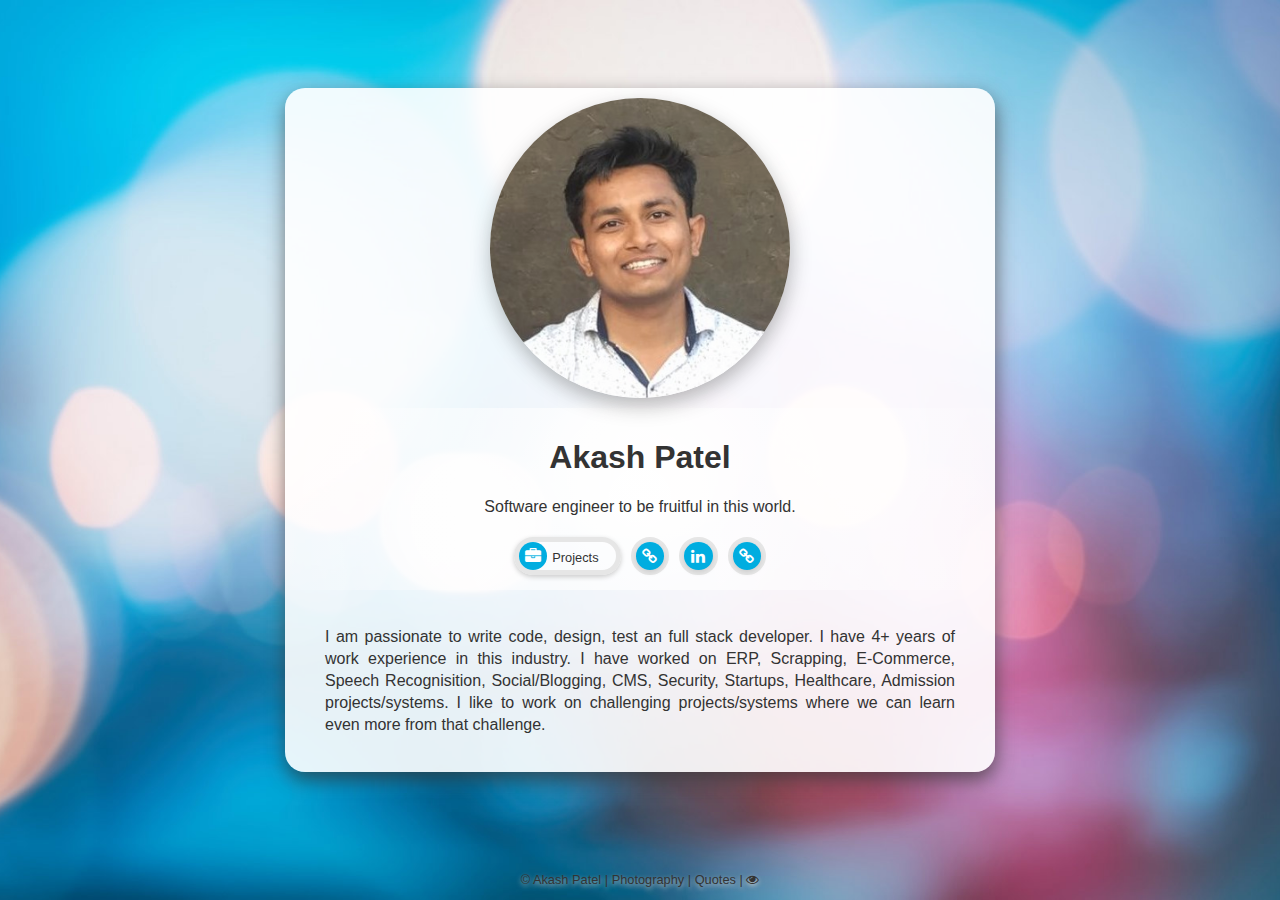
<file: index.html>
<!DOCTYPE html>
<html lang="en">
  <head>
    <meta charset="UTF-8">
    <title>Akash Patel</title>
    <meta name="robots" content="index, follow" />
    <meta name="description" content="Akash Patel personal website">
    <meta name="keywords" content="Akash Patel, Akash, Patel, patelakash317, Patel Akash, Latest">
    <meta name="author" content="Akash Patel">
    <meta name="viewport" content="width=device-width, initial-scale=1.0">
    <link rel="stylesheet" href="css/font-awesome.min.css">
    <link rel="stylesheet" href="css/skystyle.css">

    <meta property="og:title" content="Akash Patel" />
    <meta property="og:url" content="https://patelakash317.github.io/" />
    <meta property="og:description" content="Akash Patel personal website" />
    <meta property="og:image" content="images/avatar.jpg" />
    <meta property="og:type" content="profile" />

    <meta name="twitter:card" content="summary_large_image" />
    <meta name="twitter:title" content="Akash Patel" />
    <meta name="twitter:url" content="https://patelakash317.github.io/" />
    <meta name="twitter:description" content="Akash Patel personal website" />
    <meta name="twitter:image" content="images/avatar.jpg" />
  </head>
  <body>
    <div id="mainContainer">
      <div id="mainContentBlock">
        <div id="mainContent">
          <div id="avatarImageBlock" style="background-image: url('images/avatar.jpg');"></div>

          <!-- eye monitoring -->
            <div class="ufo">
              <div class="monster" style="color: #7cb342">
                <div class="eye-lid">
                  <div class="eyes">
                    <div class="eye"></div>
                  </div>
                </div>
                <div class="eye-lid2">
                  <div class="eyes2">
                    <div class="eye"></div>
                  </div>
                </div>
              </div>
            </div>
          <!-- eye monitoring ends -->

          <div id="introBox">
            <h1>Akash Patel</h1>
            <p>Software engineer to be fruitful in this world.</p>
            <ul id="linkBox">
              <li class="featured" id="projlink" onmouseover="updateFlag(this);">
                <a href="https://github.com/patelakash317" title="Akash Patel | Blog">
                  <i class="fa fa-briefcase fa-inverse fa-fw link-icon"></i><span class="description">Projects</span>
                </a>
              </li>

              <li class="" id="bloglink" onmouseover="updateFlag(this);">
                <a href="https://patelakash.blogspot.com" title="Akash Patel | Blog">
                  <i class="fa fa-link fa-inverse fa-fw link-icon"></i><span class="description">Blog</span>
                </a>
              </li>

              <li class="" id="linklink" onmouseover="updateFlag(this);">
                <a href="https://in.linkedin.com/in/patelakash317" id="lnklinkedinpreview" title="Akash Patel | Linkedin">
                  <i class="fa fa-linkedin fa-inverse fa-fw link-icon"></i><span class="description">Linkedin</span>
                </a>
                <div class="short_preview">
                  <div class="LI-profile-badge" id="linkedinpreview"  data-version="v1" data-size="medium" data-locale="en_US" data-type="vertical" data-theme="dark" data-vanity="patelakash317"><a class="LI-simple-link" href='https://in.linkedin.com/in/patelakash317?trk=profile-badge'>Akash Patel</a></div>
                </div>
              </li>
                
              <li class="" id="dotlink" onmouseover="updateFlag(this);">
                <a href="https://dotdiaries.com/akash" title="Akash Patel | Dotdiaries">
                  <i class="fa fa-link fa-inverse fa-fw link-icon"></i><span class="description">Dotdiaries</span>
                </a>
              </li>
            </ul>
          </div>

          <div id="fullBioBox">
            <p>I am passionate to write code, design, test an full stack developer. I have 4+ years of work experience in this industry. I have worked on ERP, Scrapping, E-Commerce, Speech Recognisition, Social/Blogging, CMS, Security, Startups, Healthcare, Admission projects/systems. I like to work on challenging projects/systems where we can learn even more from that challenge.</p>
          </div>
        </div>
      </div>

      <footer>
        <div class="footer">
          <p>&copy; Akash Patel | <a href="https://www.instagram.com/akashadept/" title="Akash Patel | Photography">Photography</a> | <a href="https://www.yourquote.in/akash-patel-oh3s/quotes" title="Akash Patel | Quotes">Quotes</a> |  <i class="btnacteye fa fa-eye" onclick="activeDeVis()"></i>
          <!-- 
          thank you for using MyStaticPage.com! 
          Please keep this link back to us on your site as part of 
          Creative Commons Attribution license aggreement.
          https://creativecommons.org/licenses/by/4.0/
          -->
        </div>
      </footer>
    </div>
    <script type="text/javascript" src="./autobootready/assets/js/jquery-3.5.1.min.js"></script>
    <style type="text/css">
      .LI-profile-badge{
        transition: all 0.5s ease;
        position: fixed;
        bottom: -390px; /* based on preview box height */
      
        left: 50%;
        transform: translateX(-50%);
      }
    </style>
    <script type="text/javascript">
      function updateFlag(element){
        let link_1 = document.getElementById('linklink').classList.remove("featured");
        let links_2 = document.getElementById('bloglink').classList.remove("featured");
        let links_3 = document.getElementById('dotlink').classList.remove("featured");
        let links_43 = document.getElementById('projlink').classList.remove("featured");
        element.classList.add("featured");
      }

      // $(selector).hover(inFunction,outFunction)
      $('#linklink').hover(function(){
        $(".LI-profile-badge").animate({bottom:'0'},0);
      }, function(){
        $(".LI-profile-badge").animate({bottom:'-390px'},0);
      });

      let is_mobile = false;
      if(window.matchMedia("(max-width: 767px)").matches){
        // The viewport is less than 768 pixels wide
        is_mobile = true;
      }
      console.log(is_mobile);

      tody();
      function tody(){
        setTimeout(function(){
          if(is_mobile !== false){ // if small device - like mobile
            $('#avatarImageBlock').css('border-radius', '80');
          } else {
            $('#avatarImageBlock').css('border-radius', '150px');
          }

          setTimeout(function(){
            let final_min_radius = minRad();
            // console.log('New radius: '+final_min_radius);
            if(is_mobile !== false){ // if small device - like mobile
              while((final_min_radius <= 35) || (final_min_radius >= 100)){
              // while(final_min_radius >= 80){
                final_min_radius = minRad();
              }
            } else {
              while(final_min_radius <= 100){
                final_min_radius = minRad();
              }
            }
            // console.log('Final radius: '+final_min_radius);
            $('#avatarImageBlock').css('border-radius', final_min_radius+'px');
            tody();
          }, 4000);
        }, 1000);
      }
      function minRad(){
        if(is_mobile !== false){ // if small device - like mobile
          return Math.floor(Math.random() * 100);
        } else {
          return Math.floor(Math.random() * 150);
        }
      }

      // eye monitoring
        function activeDeVis(){
          if($('.ufo').hasClass('vis')){
            $('.ufo').removeClass('vis');
            $('.btnacteye').removeClass('fa-eye-slash');
            $('.btnacteye').addClass('fa-eye');

          } else {
            $('.ufo').addClass('vis');
            $('.btnacteye').removeClass('fa-eye');
            $('.btnacteye').addClass('fa-eye-slash');
          }
        }
        let ufo = document.querySelector('body');
        // let ufo = document.querySelector('.ufo');
        ufo.addEventListener('mousemove', (e) => {
          let eyes = document.querySelector('.eyes');
          let mouseX = (eyes.getBoundingClientRect().left); 
          let mouseY = (eyes.getBoundingClientRect().top);
          let radianDegrees = Math.atan2(e.pageX - mouseX, e.pageY - mouseY);
          let rotationDegrees = (radianDegrees * (180/ Math.PI) * -1) + 180;
          eyes.style.transform = `rotate(${rotationDegrees}deg)`

          let eyes2 = document.querySelector('.eyes2');
          let mouseX2 = (eyes2.getBoundingClientRect().left); 
          let mouseY2 = (eyes2.getBoundingClientRect().top);
          let radianDegrees2 = Math.atan2(e.pageX - mouseX2, e.pageY - mouseY2);
          let rotationDegrees2 = (radianDegrees2 * (180/ Math.PI) * -1) + 180;
          eyes2.style.transform = `rotate(${rotationDegrees2}deg)`
        });
      // eye monitoring ends
    </script>
    <!-- Global site tag (gtag.js) - Google Analytics -->
    <script async src="https://www.googletagmanager.com/gtag/js?id=UA-166126782-1"></script>
    <script>
      window.dataLayer = window.dataLayer || [];
      function gtag(){dataLayer.push(arguments);}
      gtag('js', new Date());

      gtag('config', 'UA-166126782-1');
    </script>
    <!--<script type="text/javascript">
      $(document).ready(function() {
        setTimeout(function(){
          var my_awesome_script = document.createElement('script');
          let script = 'https://platform.linkedin.com/badges/js/profile.js';
          my_awesome_script.setAttribute('src', script);
          my_awesome_script.async = true;
          my_awesome_script.defer = true;
          document.body.appendChild(my_awesome_script);

          my_awesome_script.onload =  function(){
            console.log("Success");
          }
          my_awesome_script.onerror = function() {
            console.log("System is unable to load the script.");
          }
        }, 1000);
      });
    </script>-->
    <!--Start of Tawk.to Script-->
      <script type="text/javascript">
        var Tawk_API=Tawk_API||{}, Tawk_LoadStart=new Date();
        (function(){
        var s1=document.createElement("script"),s0=document.getElementsByTagName("script")[0];
        s1.async=true;
        s1.src='https://embed.tawk.to/6128968d649e0a0a5cd33275/1fe38o6n9';
        s1.charset='UTF-8';
        s1.setAttribute('crossorigin','*');
        s0.parentNode.insertBefore(s1,s0);
        })();
      </script>
    <!--End of Tawk.to Script-->
  </body>
</html>
</file>
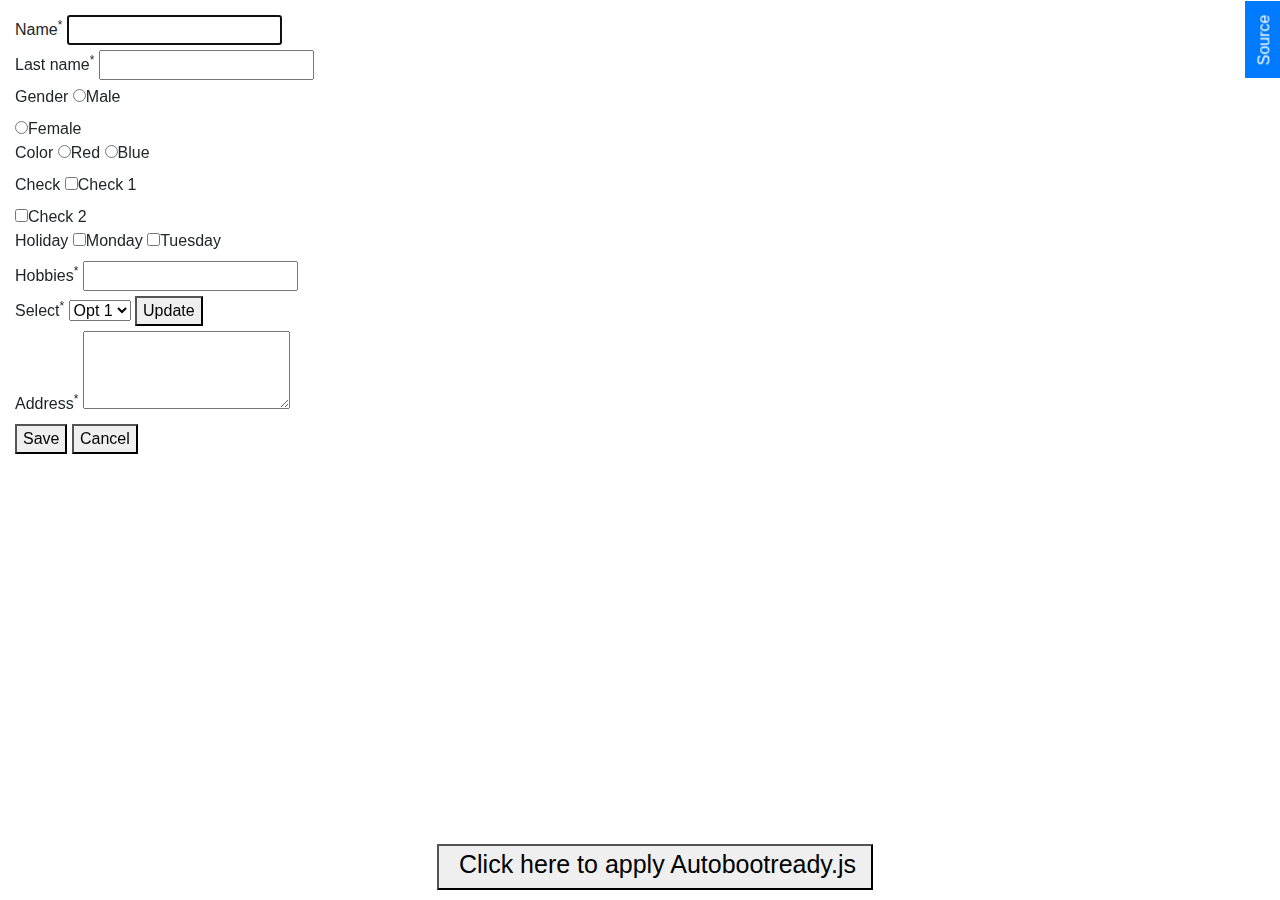
<file: autobootready/index.html>
<!DOCTYPE html>
<html>
	<head>
		<meta charset="utf-8">
		<title>Autobootready.js</title>
		<link href="./assets/css/bootstrap.min.css" rel="stylesheet">
    <!-- <link href="./assets/autobootready/css/autobootready.css" rel="stylesheet"> -->
    <style type="text/css">
      .boxport{
        width: 35%;
        float: left;
      }
      .fullboxport{
        width: 100%;
        float: left;
      }
      body{
        padding: 15px;
        display: flow-root;
      }

      /*success modal*/
        #blksuccess-wrapper{
          background: rgba(34, 62, 34, 0.25);
          position: fixed;
          visibility: hidden;
          left: 0;
          display: flex;
          justify-content: center;
          align-items: center;
          height: 100%;
          width: 100%;
          top: 0;
          transition: all 0.55s ease-in-out;
        }
        #blksuccess .elinks{
          font-size: 20px;
          padding-bottom: 10px;
          padding-top: 10px;
          transition: all 0.55s ease-in-out;
        }
        #blksuccess .elinks a{
          color: blue;
        }
        #blksuccess{
          width: 550px;
          text-align: center;
          background: #eee;
          font-size: 35px;
          margin: 0 auto;
          padding: 15px;
          padding-top: 20px;
          border: 3px solid green;
          transition: all 0.55s ease-in-out;
        }
      /*success modal ends*/

      /*apply action*/
        .global_action{
          position: fixed;
          bottom: 0;
          margin-bottom: 10px;
          text-align: center;
          width: 100%;
          transition: all 0.55s ease-in-out;
        }
        .global_action_new{
          background: rgba(34, 62, 34, 0.25);
          position: fixed;
          left: 0;
          display: flex;
          justify-content: center;
          align-items: center;
          height: 100%;
          width: 100%;
          top: 0;
          transition: all 0.55s ease-in-out;
        }
        .global_action #btnapply, .global_action_new #btnapply{
          font-size: 25px;
          padding: 0px 15px 5px 20px;
        }
      /*apply action ends*/
    </style>

    <!-- credit -->
      <style>
        * {
          font-family: Verdana, Arial, sans-serif;
        }
        a:link {
          color:#000;
          text-decoration: none;
        }
        a:visited {
          color:#000;
        }
        a:hover {
          color:#33F;
        }
        .credits{
          width: inherit; 
          text-align: center; 
          margin-top: 10px; 
          position: fixed; 
          top: 100px;
          /*bottom: 0;*/

          /*right: 4%;*/
          width: 500px;
          /*right: 0;*/
          transition: all 0.55s ease-in-out;
        }
        .action_credits{
          background: #ddd;
          position: fixed;
          /*right: 0;*/
          top: 0;
          width: 500px;
          height: 100%;
          padding: 10px;

          border-left: 3px solid #000;
          right: -500px;
          transition: all 0.55s ease-in-out;
        }
        .action_credits .footer{
          text-align: center;
          position: absolute;
          bottom: 0;
          padding: 12px;
        }
        .action_credits.showing{
          right: 0px;
          transition: all 0.55s ease-in-out;
        }
        .btnca{
          transform: rotate(270deg);
          /*position: relative;
          right: 69px;
          top: 11px;*/
          position: absolute;
          right: 477px;
          top: 21px;
          border-radius: 0;
        }
        .webduplexnote{
          position: fixed;
          bottom: 0;
          left: 0;
          padding-left: 5px;
          padding-bottom: 5px;
          margin: 0;
          background-color: #ffffff;
        }
      </style>
    <!-- credit ends -->
	</head>
	<body>
		<form method="post" action="masters/addNew" id="frmAddNew" name="frmAddNew"> 
      <div class="boxport">
        <div>
          <label for="txtname">Name<sup>*</sup></label>
          <input type="text" class="" id="txtname" name="txtname" autofocus>
        </div>
        <div>
          <label for="txtlast">Last name<sup>*</sup></label>
          <input type="text" id="txtlast" name="txtlast">
        </div>
        <div>
          <label>Gender</label>
          <input type="radio" id="txtgenderm" name="txtgen" value="m">Male<br/>
          <input type="radio" id="txtgenderf" name="txtgen" value="f">Female<br/>
        </div>
        <div>
          <label>Color</label>
          <input type="radio" id="txtcolorr" name="txtcol" value="r"><label for="txtgender">Red</label>
          <input type="radio" id="txtcolorb" name="txtcol" value="b"><label for="txtgender">Blue</label>
        </div>
        <div>
          <label>Check</label>
          <input type="checkbox" id="txtcheck1" name="txtcheck1" value="c1">Check 1<br/>
          <input type="checkbox" id="txtcheck2" name="txtcheck2" value="c2">Check 2<br/>
        </div>
        <div>
          <label>Holiday</label>
          <input type="checkbox" id="txtmon" name="txtmon" value="mon"><label for="txtmon">Monday</label>
          <input type="checkbox" id="txttue" name="txttue" value="tue"><label for="txttue">Tuesday</label>
        </div>
        <div>
          <label for="txthobs">Hobbies<sup>*</sup></label>
          <input type="text" id="txthobs" name="txthobs">
        </div>
        <div>
          <label for="btngetcurloc">Select<sup>*</sup></label>
          <select>
            <option>Opt 1</option>
            <option>Opt 2</option>
          </select>
          <button type="button" id="btngetcurloc">Update</button>
        </div>
        <div>
          <label for="txtaddress">Address<sup>*</sup></label>
          <textarea id="txtaddress" name="txtaddress" rows="3"></textarea>
        </div>
      </div>
      <div class="fullboxport">
        <button type="submit" id="btnSave">Save</button>        
        <button type="button">Cancel</button>
      </div>
    </form>

    <div class="global_action">
      <button type="button" id="btnapply">Click here to apply Autobootready.js</button>
    </div>
    <div class="action_credits">
      <button class="btnca btn btn-primary" id="btnaction_credits" onclick="showCredits()">Source</button>
      <div class="sendleft center">
        <div class="credits">
          <div class="center" id="headline"><a href="https://github.com/patelakash317/autobootready.js"><h4 class="m-0">Autobootready.js</h4><!--  <br/> -->Automatic bootstrap ready plugin</a> demonstration</div>
        </div>
        <div class="footer">
          Automated web styling script to upgrade or quick start from simple HTML elements to Bootstrap based elements<br/><br/><a href="https://www.linkedin.com/in/patelakash317">Akash Patel</a> [<a href="https://twitter.com/patelakash317">@patelakash317</a>]<br/>
        </div>
      </div>
    </div>

    <div id="blksuccess-wrapper">
      <div id="blksuccess">
        <img src="./assets/img/success-4.gif" height="130"><br/>Autobootready.js
        <h4 class="text-success">Successfully applied</h4>
        <div class="elinks">
          <a href="javascript:void(0);" onclick="window.location.reload();return false;">Refresh</a> | <a href="https://github.com/patelakash317/autobootready.js">Source Code</a> | <a href="javascript:void(0);" onclick="successIsYetToCome();">Close</a>
        </div>
      </div>
    </div>

		<script type="text/javascript" src="./assets/js/jquery-3.5.1.min.js"></script>
    <script type="text/javascript" src="./assets/js/popper.min.js"></script>
    <script type="text/javascript" src="./assets/js/bootstrap.min.js"></script>
    <!-- <script type="text/javascript" src="./assets/autobootready/js/autobootready.min.js"></script> -->

    <script>
      // additional function
        function showCredits(){
          // console.log(document.getElementsByClassName('showing'))
          if($('.action_credits').hasClass('showing')){
            // console.log('hiding');
            $('.action_credits').removeClass("showing");

            $('.btnca').html('Actions');
            $('.btnca').removeClass('btn-danger');
            $('.btnca').addClass('btn-primary');

          } else {
            // console.log('un-hiding');
            $('.action_credits').addClass("showing");
            
            $('.btnca').html('&nbsp; Hide&nbsp;');
            $('.btnca').addClass('btn-danger');
            $('.btnca').removeClass('btn-primary');
            tody();
          }
        }
        function tody(){
          setTimeout(function(){
            $('.credits').css('top', '0');

            setTimeout(function(){
              $('.credits').css('top', (Math.floor(Math.random() * 300))+'px');
              tody();
            }, 500);
          }, 2000);
        }
      // additional function ends

      $('#btnapply').on('click', function(){
        // adding js
        var my_awesome_script = document.createElement('script');
        let script = './assets/autobootready/js/autobootready.min.js';
        my_awesome_script.setAttribute('src', script);
        document.body.appendChild(my_awesome_script);

        my_awesome_script.onload =  function(){
          // adding css
            var head  = document.getElementsByTagName('head')[0];
            var link  = document.createElement('link');
            link.id   = 'cssId';
            link.rel  = 'stylesheet';
            link.type = 'text/css';
            link.href = './assets/autobootready/css/autobootready.css';
            link.media = 'all';
            head.appendChild(link);
            
            link.onload =  function(){
              $('.global_action').remove();
              $('.global_action_new').remove();
              setTimeout(function(){
                applyText();
              }, 0);
            }
            link.onerror = function() {
              alert("System is unable to load the stylesheet.");
            }
        }
        my_awesome_script.onerror = function() {
          alert("System is unable to load the script.");
        }
      });

      async function applyText(){
        await new Promise((resolve, reject) => setTimeout(resolve, 100)); // wait 1 seconds
        applyCSS('label');

        await new Promise((resolve, reject) => setTimeout(resolve, 1000)); // wait 1 seconds
        applyCSS('input[type="text"]');

        await new Promise((resolve, reject) => setTimeout(resolve, 1000)); // wait 1 seconds
        applyCSS('input[type="radio"]');

        await new Promise((resolve, reject) => setTimeout(resolve, 1000)); // wait 1 seconds
        applyCSS('input[type="checkbox"]');

        await new Promise((resolve, reject) => setTimeout(resolve, 1000)); // wait 1 seconds
        applyCSS('select');

        await new Promise((resolve, reject) => setTimeout(resolve, 1000)); // wait 1 seconds
        applyCSS('textarea');

        await new Promise((resolve, reject) => setTimeout(resolve, 1000)); // wait 1 seconds
        applyCSS('button');

        if($('#txtmon').hasClass('applycss')){
          await new Promise((resolve, reject) => setTimeout(resolve, 3000)); // wait 1 seconds
          showApplied();
        } else {
          applyText();
        }
      }

      function applyCSS(element_name){
        $(''+element_name).each(function(){
          let its_id = $(this).attr('id');
          if(its_id){
            if(its_id != 'btnaction_credits'){
              $(this).addClass('applycss');
            }
          } else {
            $(this).addClass('applycss');
          }

          if(element_name == 'textarea'){
            var block_new = $('html');
            var height_new = block_new[0].scrollHeight;
            $("html").animate({ scrollTop: height_new}, 350);
          }

          // console.log(element_name);
        });
      }

      function showApplied(){
        $( "#blksuccess-wrapper" ).css( "visibility", 'visible' );
        $( "#blksuccess-wrapper" ).fadeIn( "slow", 'swing' );
      }
      function successIsYetToCome(){
        $( "#blksuccess-wrapper" ).fadeOut( "slow", 'swing' );
        $( "#blksuccess-wrapper" ).css( "visibility", 'hidden' );
      }

      setTimeout(function(){
        $('.global_action').addClass('global_action_new');
        $('.global_action_new').removeClass('global_action');
      }, 3000);
    </script>
	</body>
</html>
</file>
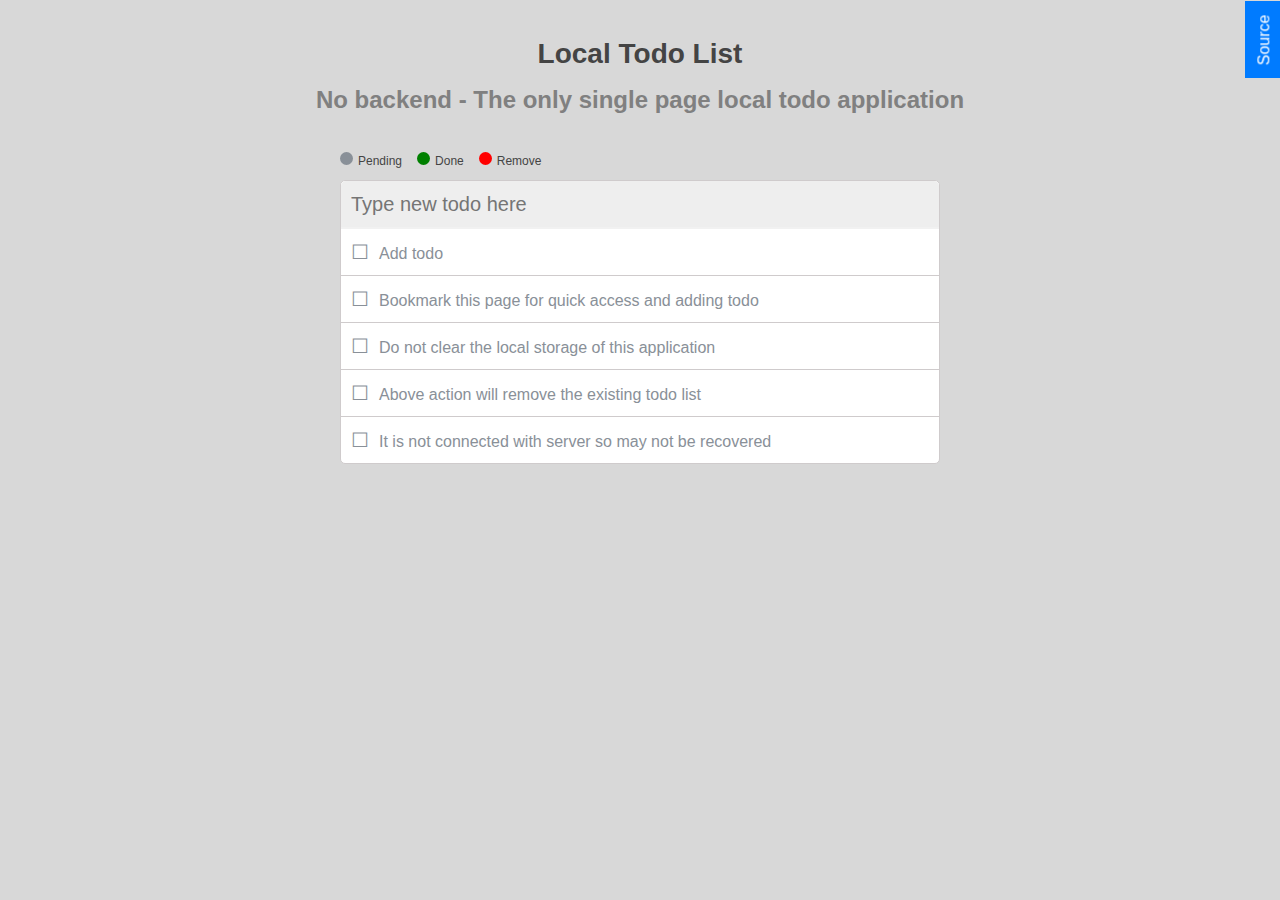
<file: localToDo/index.html>
<!DOCTYPE html>
<html>
	<head>
		<meta charset="utf-8">
		<title>Local Todo - Free Offline Todo App | Demo</title>
		<meta name="description" content="Single page local free todo application (Non backend) Demo">
		<link href="./assets/css/bootstrap.min.css" rel="stylesheet">

		<!-- todo style -->
			<style type="text/css">
				body {
				  background: #d8d8d8;
				  color: #444;
				}
				*{
				  font-family: 'Helvetica', arial, sans-serif;
				}

				.container {
				  background: #fff;
				  max-width: 600px;
				  width: 100%;
				  display: table;
				  margin: 0 auto;
				  margin-top: 40px;
				  border: 1px solid #cfcbcc;
				  padding: 0;

				  border-radius: 5px;
				  margin-bottom: 20px;
				}

				/*todoapp*/
					.todoapp{
						margin-top: 10px;
					}
					input {
						background-color: #eee;
					  border: none;
					  display: block;
					  width: 100%;
					  line-height: 1.5;
					  padding: 8px 0 8px 10px;
					  border-bottom: 2px solid #f1f1f1;
					  border-top-left-radius: 5px;
					  border-top-right-radius: 5px;
					  outline: 0;
					  font-size: 20px;
		        transition: all 0.55s ease-in-out;
					}
					input:focus{
						background-color: #fff;
				    box-shadow: 0px 2px 14px #b3b3b3;
		        transition: all 0.55s ease-in-out;
					  border-bottom: 2px solid #333;
					}

					h3, h4 {
						font-weight: 600;
					  text-align: center;
					  margin-bottom: 0px;
					  line-height: 1;
					}
					h3{
					  margin-top: 40px;
					}
					h4 {
					  color: gray;
					  margin-top: 20px;
					}

					ul {
					  list-style: none;
					  margin: 0;
					  padding: 0;
					}
					ul li {
					  color: #899098;
					  font-weight: 400;
					  border-bottom: 1px solid #cfcbcc;
					  line-height: 1.5;
					  padding: 8px 10px;
		        transition: all 0.25s ease-in-out;
					}
					ul li:before {
					  content: "\2610";
					  padding-top: 10px;
					  padding-right: 10px;
					  font-size: 20px;
		        transition: all 0.25s ease-in-out;
					}
					ul li:hover:before {
					  content: "\2611";
					  text-decoration: none !important;
					}
					ul li:hover {
					  /*text-decoration: line-through;*/
					  color: green;
					  cursor: pointer;
		        transition: all 0.25s ease-in-out;
					}
					ul li:last-child {
					  border-bottom: none;
					}

					li.checked {
					  color: green;
		        transition: all 0.25s ease-in-out;
					}
					li.checked:before {
					  content: "\2713";
					  padding-top: 10px;
					  padding-right: 10px;
					  font-size: 20px;
		        transition: all 0.25s ease-in-out;
					}
					li.checked:hover {
					  color: red;
					  text-decoration: none;
		        transition: all 0.25s ease-in-out;
					}
					li.checked:hover:before {
					  content: "\2716";
					}
					li.checked:hover:after {
					  /*content: "remove";*/
					  color: tomato;
					  text-align: right;
					  float: right;
		        transition: all 0.25s ease-in-out;
					}
				/*todoapp ends*/

				/*indicator*/
					.indicator-block{
						width: 100%;
					}
					.indicator-section{
						background-color: transparent;
						border: none;
						margin-bottom: 0;
						text-align: left;
					}
					.indicator-section .pending, .indicator-section .markd, .indicator-section .remove{
						float: left;
						margin-right: 15px;
						font-size: 12px
					}
					.indicator-section .pending span{
				    width: 13px;
				    height: 13px;
				    background: #899098;
				    border-radius: 25px;
				    display: block;
				    float: left;
				    margin-right: 5px;
					}
					.indicator-section .markd span{
				    width: 13px;
				    height: 13px;
				    background: green;
				    border-radius: 25px;
				    display: block;
				    float: left;
				    margin-right: 5px;
					}
					.indicator-section .remove span{
				    width: 13px;
				    height: 13px;
				    background: red;
				    border-radius: 25px;
				    display: block;
				    float: left;
				    margin-right: 5px;
					}
				/*indicator ends*/
			</style>
		<!-- todo style ends -->

		<!-- credit -->
      <style>
        a:link {
          color:#000;
          text-decoration: none;
        }
        a:visited {
          color:#000;
        }
        a:hover {
          color:#33F;
        }
        .credits{
          width: inherit; 
          text-align: center; 
          margin-top: 10px; 
          position: fixed; 
          top: 100px;
          /*bottom: 0;*/

          /*right: 4%;*/
          width: 500px;
          /*right: 0;*/
          transition: all 0.55s ease-in-out;
        }
        .action_credits{
          background: #ddd;
          position: fixed;
          /*right: 0;*/
          top: 0;
          width: 500px;
          height: 100%;
          padding: 10px;

          border-left: 3px solid #000;
          right: -500px;
          transition: all 0.55s ease-in-out;
        }
        .action_credits .footer{
          text-align: center;
          position: absolute;
          bottom: 0;
          padding: 12px;
        }
        .action_credits.showing{
          right: 0px;
          transition: all 0.55s ease-in-out;
        }
        .btnca{
          transform: rotate(270deg);
          /*position: relative;
          right: 69px;
          top: 11px;*/
          position: absolute;
          right: 477px;
          top: 21px;
          border-radius: 0;
        }
        .webduplexnote{
          position: fixed;
          bottom: 0;
          left: 0;
          padding-left: 5px;
          padding-bottom: 5px;
          margin: 0;
          background-color: #ffffff;
        }
      </style>
    <!-- credit ends -->
	</head>
	<body>
		<h3>Local Todo List</h3>
		<h4>No backend - The only single page local todo application</h4>
		<div class="indicator-block">
			<div class="container indicator-section">
				<div class="pending"><span>&nbsp;</span> Pending</div>
				<div class="markd"><span>&nbsp;</span> Done</div>
				<div class="remove"><span>&nbsp;</span> Remove</div>
			</div>
		</div>
		<div class="container todoapp">
		  <form  action="#">
		    <input type="text" autocomplete="off" name="item" id="item" placeholder="Type new todo here" />
			</form>  
			<ul id="list"></ul>
		</div>

		<div class="action_credits">
      <button class="btnca btn btn-primary" id="btnaction_credits" onclick="showCredits()">Source</button>
      <div class="sendleft center">
        <div class="credits">
          <div class="center" id="headline"><a href="https://github.com/patelakash317/localToDo"><h4 class="m-0">Local Todo List</h4><!--  <br/> -->No backend - The only single page local todo application</a></div>
        </div>
        <div class="footer">
          Bookmark this page for quick access and adding todo. Do not clear the local storage of this application, this action will remove the existing todo list. It is not connected with server so may not be recovered<br/><br/><a href="https://www.linkedin.com/in/patelakash317">Akash Patel</a> [<a href="https://twitter.com/patelakash317">@patelakash317</a>]<br/>
        </div>
      </div>
    </div>
		<script type="text/javascript" src="./assets/js/jquery-3.5.1.min.js"></script>

		<script type="text/javascript">
			// additional function
        function showCredits(){
          // console.log(document.getElementsByClassName('showing'))
          if($('.action_credits').hasClass('showing')){
            // console.log('hiding');
            $('.action_credits').removeClass("showing");

            $('.btnca').html('Actions');
            $('.btnca').removeClass('btn-danger');
            $('.btnca').addClass('btn-primary');

          } else {
            // console.log('un-hiding');
            $('.action_credits').addClass("showing");
            
            $('.btnca').html('&nbsp; Hide&nbsp;');
            $('.btnca').addClass('btn-danger');
            $('.btnca').removeClass('btn-primary');
            tody();
          }
        }
        function tody(){
          setTimeout(function(){
            $('.credits').css('top', '0');

            setTimeout(function(){
              $('.credits').css('top', (Math.floor(Math.random() * 300))+'px');
              tody();
            }, 500);
          }, 2000);
        }
      // additional function ends
		</script>

		<script type="text/javascript">
			(function(){
			  var list = document.querySelector('#list'),
			      form = document.querySelector('form'),
			      item = document.querySelector('#item');
			  
			  form.addEventListener('submit',function(e){
			    e.preventDefault();
			    list.innerHTML += '<li>' + item.value + '</li>';
			    store();
			    item.value = "";
			  },false)
			  
			  list.addEventListener('click',function(e){
			    var t = e.target;
			    if(t.classList.contains('checked')){
			      t.parentNode.removeChild(t);
			    } else {
			      t.classList.add('checked');
			    }
			    store();
			  },false)
			  
			  function store() {
			    window.localStorage.myitems = list.innerHTML;
			  }
			  
			  function getValues() {
			    var storedValues = window.localStorage.myitems;
			    if(!storedValues) {
			      list.innerHTML = '<li>Add todo</li>'+
			                       '<li>Bookmark this page for quick access and adding todo</li>'+
			                       '<li>Do not clear the local storage of this application</li>'+
			                       '<li>Above action will remove the existing todo list</li>'+
			                       '<li>It is not connected with server so may not be recovered</li>';
			    }
			    else {
			      list.innerHTML = storedValues;
			    }
			  }
			  getValues();
			})();
		</script>
	</body>
</html>
</file>
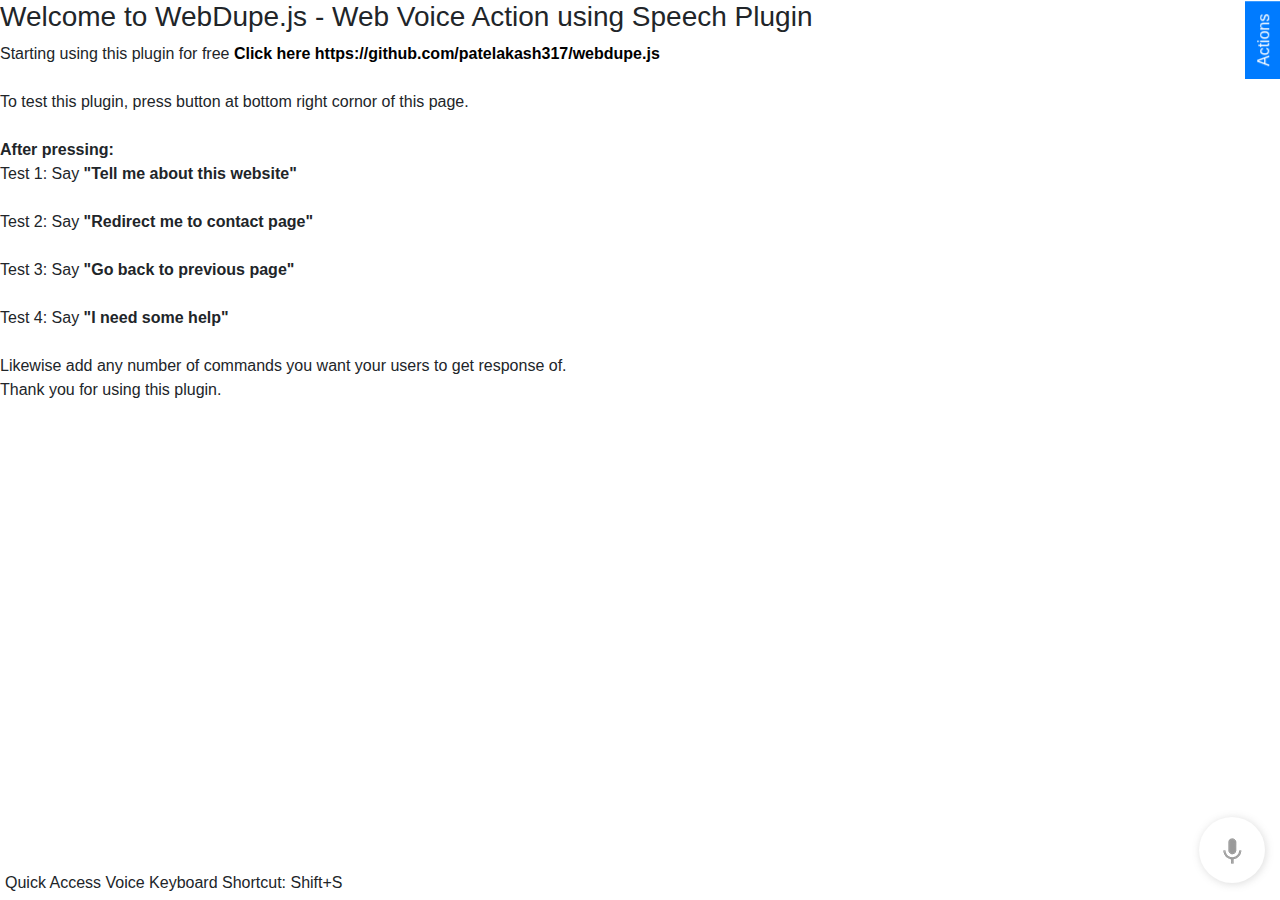
<file: webdupe/index.html>
<!DOCTYPE html>
<html>
  <head>
    <!-- sample origin: https://github.com/googlearchive/webplatform-samples -->
    <!-- http://localhost/webspeechdemo/webspeechdemo.html -->
    <meta charset="utf-8">
    <title>WebDupe plugin</title>
    <link href="./assets/css/bootstrap.min.css" rel="stylesheet">
    <link href="./assets/webdupe/css/webdupe.min.css" rel="stylesheet">
    <style>
      * {
        font-family: Verdana, Arial, sans-serif;
      }
      a:link {
        color:#000;
        text-decoration: none;
      }
      a:visited {
        color:#000;
      }
      a:hover {
        color:#33F;
      }
      .credits{
        width: inherit; 
        text-align: center; 
        margin-top: 10px; 
        position: fixed; 
        top: 100px;
        /*bottom: 0;*/
      }
      .action_credits{
        background: #ddd;
        position: fixed;
        /*right: 0;*/
        top: 0;
        width: 500px;
        height: 100%;
        padding: 10px;

        right: -500px;
        transition: all 0.55s ease-in-out;
      }
      .action_credits.showing{
        right: 0px;
        transition: all 0.55s ease-in-out;
      }
      .btnca{
        transform: rotate(270deg);
        /*position: relative;
        right: 69px;
        top: 11px;*/
        position: absolute;
        right: 477px;
        top: 21px;
        border-radius: 0;
      }
      .webdupenote{
        position: fixed;
        bottom: 0;
        left: 0;
        padding-left: 5px;
        padding-bottom: 5px;
        margin: 0;
        background-color: #ffffff;
      }
    </style>
  </head>
  <body>
    <h3>Welcome to WebDupe.js - Web Voice Action using Speech Plugin</h3>
    Starting using this plugin for free <b><a href="https://github.com/patelakash317/webdupe.js">Click here https://github.com/patelakash317/webdupe.js</a></b>
    <br/><br/>
    To test this plugin, press button at bottom right cornor of this page.
    <br/><br/>
    <b>After pressing:</b><br/>
    Test 1: Say <b>"Tell me about this website"</b>
    <br/><br/>
    Test 2: Say <b>"Redirect me to contact page"</b>
    <br/><br/>
    Test 3: Say <b>"Go back to previous page"</b>
    <br/><br/>
    Test 4: Say <b>"I need some help"</b>

    <br/><br/>
    Likewise add any number of commands you want your users to get response of. 
    <br/>
    Thank you for using this plugin.<br/>
    <p class="webdupenote">Quick Access Voice Keyboard Shortcut: Shift+S</p>

    <div class="action_credits">
      <button class="btnca btn btn-primary" onclick="showCredits()">Actions</button>
      <div class="sendleft center">
        <div class="credits">
          <div class="center" id="headline"><a href="http://dvcs.w3.org/hg/speech-api/raw-file/tip/speechapi.html">WebDupe.js <br/>Web voice action plugin</a> demonstration</div>Google Chrome (Akash Patel [@patelakash317])
        </div>
      </div>
    </p>
    <script type="text/javascript" src="./assets/js/jquery-3.3.1.min.js"></script>
    <script type="text/javascript" src="./assets/js/popper.min.js"></script>
    <script type="text/javascript" src="./assets/js/bootstrap.min.js"></script>

    <script>
      // additional function
        function showCredits(){
          // console.log(document.getElementsByClassName('showing'))
          if($('.action_credits').hasClass('showing')){
            // console.log('hiding');
            $('.action_credits').removeClass("showing");

            $('.btnca').html('Actions');
            $('.btnca').removeClass('btn-danger');
            $('.btnca').addClass('btn-primary');
          } else {
            // console.log('un-hiding');
            $('.action_credits').addClass("showing");
            
            $('.btnca').html('&nbsp; Hide&nbsp;');
            $('.btnca').addClass('btn-danger');
            $('.btnca').removeClass('btn-primary');
          }
        }
      // additional function ensd
    </script>

    <script type="text/javascript" src="./assets/webdupe/js/webdupe.min.js"></script>
    <!-- action functions -->
    <script>
      // request keywords
        // full
          // let action_block = {
          //   //speakAboutUs(),
          //   'visit,open,contact,contact us,Page': {
          //     action_type: 'redirect',
          //     action_value: 'http://localhost/webspeechdemo/contact.html',
          //   },
          //   'visit,redirect,about,inform,open,say,speak,tell,about us,page': {
          //     action_type: 'call_function',
          //     action_value: 'callout/about',
          //   },
          // };

        // specific
          action_block = {
            'show_status': false, // to show status, Quick, Speak now, Errors etc.
            'contact,contact us': { // to redirect to contact page
              action_type: 'redirect',
              action_value: 'https://patelakash317.github.io/webdupe/contact.html',
            },
            'about,info,about us': { // to speak about this website
              action_type: 'call_function',
              action_value: 'speakAbout',
              // action_value: 'callout/about',
            },
            'back,previous page': { // going back to previous page
              action_type: 'call_previous',
              action_value: '',
              // action_value: 'callout/about',
            },
            'need,some,help': { // i need some help
              action_type: 'call_function',
              action_value: 'speakWhatHelp',
            },
          };
      // request keywords ends

      function speakAbout(){
        recognition.stop();
        console.log('speak about call function called');
        var text = "This is a plugin which you can use it on your website to give your customers or users extra facility to get information about your website using voice actions or they can use it to redirect to some page very quickly, just by simply saying redirect me, to contact page.";
        speak(text);
      }

      function speakWhatHelp(){
        recognition.stop();
        console.log('speak about call function called');
        var text = "Sure, I am here to help you. Tell me what kind of help do you need?";
        speak(text);
        
        setTimeout(function(){
          console.log('recognition');
          if(!speaking){
            startRecognizingManually(); // to start recognising again manually
          }
        }, 5000);  
      }

      let speaking = false;
      function speak(text){
        // var text = $('#message').val();
        var msg = new SpeechSynthesisUtterance();
        var voices = window.speechSynthesis.getVoices(); // find your prefered language from this list
        // console.log(voices); // uncomment this you will get the list in console, select one and pass it in below getLanguage function in second argument
        let final_voices = getLanguage(voices, 'Google US English');
        if(final_voices == 'not'){
          console.log('No supporting language found.');
          alert(text);
        } else {
          speaking = true;
          // mentioned language supporting 
          msg.voice = final_voices;
          // voices[4]
          msg.rate = 10 / 10;
          msg.pitch = 1;
          // msg.voice = voices[$('#voices').val()];
          // msg.rate = $('#rate').val() / 10;
          // msg.pitch = $('#pitch').val();
          msg.text = text;

          msg.onend = function(e) {
            console.log('Finished in ' + event.elapsedTime + ' seconds.');
            speaking = false;
          };

          speechSynthesis.speak(msg);
        }
      }
      function getLanguage(voices, language_name){
        let found = 'not';
        $.each(voices, function(index, value){
          if(found == 'not'){
            if(value.name.indexOf(language_name) !== -1){
              found = value;
            }
          }
        });
        return found;
      }
      $(function(){
        // speech source: https://codepen.io/SteveJRobertson/pen/emGWaR
        // support: https://developers.google.com/web/updates/2014/01/Web-apps-that-talk-Introduction-to-the-Speech-Synthesis-API
        if ('speechSynthesis' in window) {
          speechSynthesis.onvoiceschanged = function() {
            // var $voicelist = $('#voices');

            // if($voicelist.find('option').length == 0) {
              // speechSynthesis.getVoices().forEach(function(voice, index) {
              //   var $option = $('<option>')
              //   .val(index)
              //   .html(voice.name + (voice.default ? ' (default)' :''));

              //   $voicelist.append($option);
              // });
            // }
          }
        } else {
        }
      });
    </script>
    <!-- action functions ends-->
  </body>
</html>
</file>
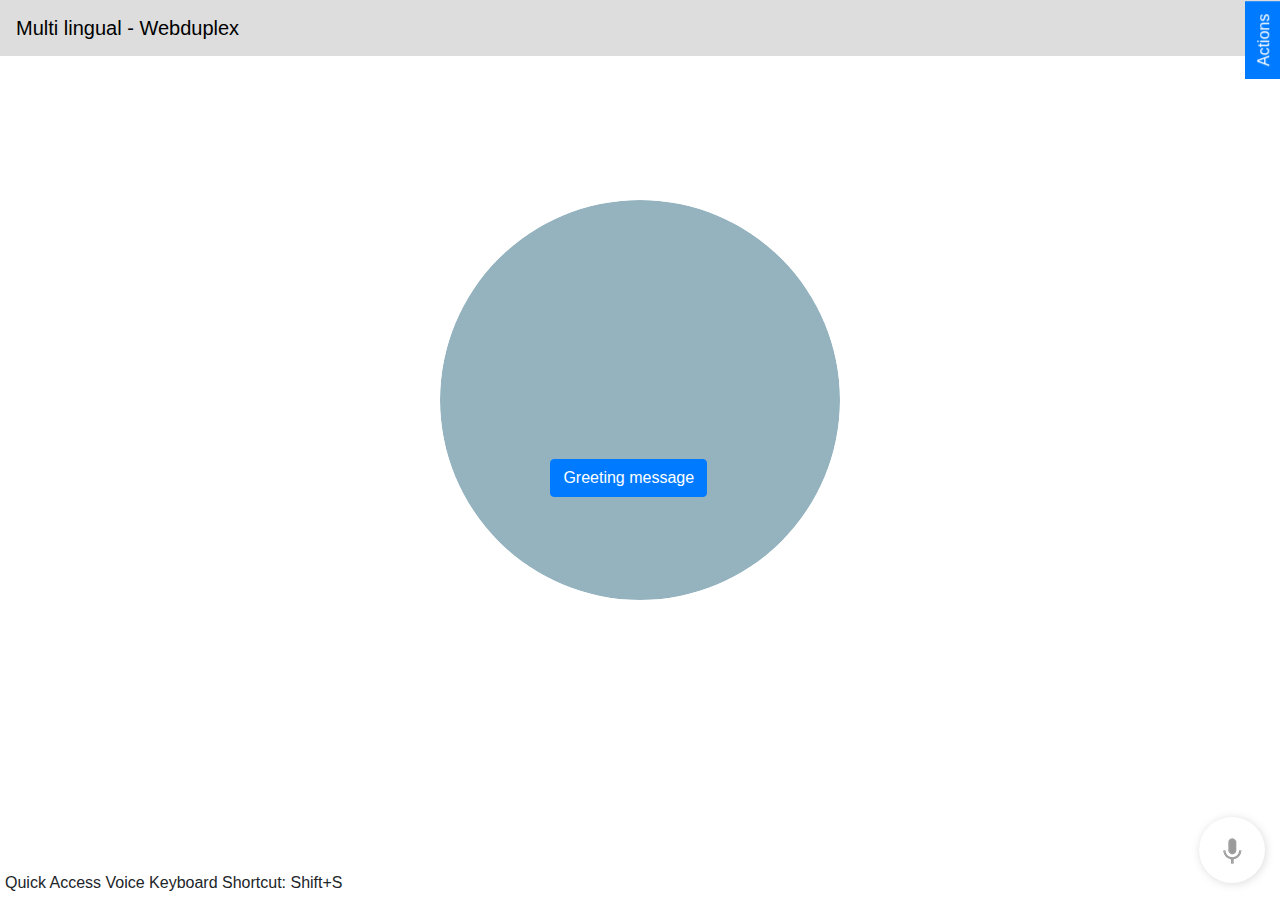
<file: webduplex-demo3/index.html>
<!DOCTYPE html>
<html>
  <head>
    <!-- sample origin: https://github.com/googlearchive/webplatform-samples -->
    <!-- http://localhost/webspeechdemo/webspeechdemo.html -->
    <meta charset="utf-8">
    <title>WebDuplex plugin | Multi Lingual | Demo 3</title>
    <link href="./assets/css/bootstrap.min.css" rel="stylesheet">
    <link href="./assets/webduplex/css/webduplex.min.css" rel="stylesheet">
    <style>
      * {
        font-family: Verdana, Arial, sans-serif;
      }
      a:link {
        color:#000;
        text-decoration: none;
      }
      a:visited {
        color:#000;
      }
      a:hover {
        color:#33F;
      }
      .credits{
        width: inherit; 
        text-align: center; 
        margin-top: 10px; 
        position: fixed; 
        top: 100px;
        /*bottom: 0;*/
      }
      .action_credits{
        background: #ddd;
        position: fixed;
        /*right: 0;*/
        top: 0;
        width: 500px;
        height: 100%;
        padding: 10px;

        right: -500px;
        transition: all 0.55s ease-in-out;
      }
      .action_credits.showing{
        right: 0px;
        transition: all 0.55s ease-in-out;
      }
      .btnca{
        transform: rotate(270deg);
        /*position: relative;
        right: 69px;
        top: 11px;*/
        position: absolute;
        right: 477px;
        top: 21px;
        border-radius: 0;
      }
      .webduplexnote{
        position: fixed;
        bottom: 0;
        left: 0;
        padding-left: 5px;
        padding-bottom: 5px;
        margin: 0;
        background-color: #ffffff;
      }
    </style>
  </head>
  <body>
    <!-- nav -->
      <div class="navbar navbar-custom navbar-fixed-top" style="background: #ddd">
        <div class="navbar-header"><a class="navbar-brand" href="<?php echo base_url();?>">Multi lingual - Webduplex </a></div>
      </div>
    <!-- nav ends -->

    <style type="text/css">
      .product_div {
        width: 80%;
        margin: 0 auto;
      }
      .proimg{
        width: 100%;
      }
    </style>

    <!-- character -->
      <!-- try remain -->
      <!-- https://codepen.io/miocene/pen/rzmZKQ -->
      <!-- source: https://codepen.io/aakashrodrigues/pen/Gfhjw -->
      <style type="text/css">
        .btngreeintg{
          /*position: relative;
          left: 29%;*/
          position: absolute;
          left: 43%;
          bottom: 19%;
        }
        .wrapper{
          /*display: table-cell;
          vertical-align: middle;
          position: relative;*/
          margin: 0 auto;
        }
        .background-circle{
          width: 400px;
          height: 400px;
          border-radius: 100%;
          overflow: hidden;
          margin: 0 auto;
          background: #95B3BF;
          position: relative;
          -webkit-mask-image: -webkit-radial-gradient(#BADA55, #BADA55);
          -moz-mask-image: -webkit-radial-gradient(#BADA55, #BADA55);
          -o-mask-image: -webkit-radial-gradient(#BADA55, #BADA55);
          -ms-mask-image: -webkit-radial-gradient(#BADA55, #BADA55);
          animation:grow 0.7s 1 ease;
          -webkit-animation:grow 0.7s 1 ease;
          transform-origin: center;
        }
        .border-circle{
          width: 399px;
          height: 399px;
          border-radius: 100%;
          position: absolute;
          left: 50%;
          top: 50%;
          margin-left: -220px;
          margin-top: -220px;  
          border: 10px solid #FCB040;
          -webkit-transform: scale(0);
          transform: scale(0);
          -webkit-transform-origin: center;
          transform-origin: center;
        }
        .border-circle#one{
          animation:border-pulse 1s 3.1s 1 ease;
          animation-fill-mode: forwards;
          -webkit-animation:border-pulse 1s 3.1s 1 ease;
          -webkit-animation-fill-mode: forwards;
        }
        .border-circle#two{
          animation:border-pulse 1s 3.3s 1 ease;
          animation-fill-mode: forwards;
          -webkit-animation:border-pulse 1s 3.3s 1 ease;
          -webkit-animation-fill-mode: forwards;
        }

        .body{
          width: 285px;
          height: 600px;
          margin: 0 auto;
          background: #222;
          border-radius: 100px;
          position: relative;
          top: 200px;
          animation:body-enter 0.7s 0.2s 1 ease;
          animation-fill-mode: forwards;
          -webkit-animation:body-enter 0.7s 0.2s 1 ease;
          -webkit-animation-fill-mode: forwards;
           -webkit-transform:scale(0) translateZ(0);
          transform:scale(0) translateZ(0);
        }

        .head{
          width: 196px;
          height: 260px;
          border-radius: 50px;
          background: #FFE4BE;
          position: absolute;
          top: 50%;
          left: 50%;
          margin-top: -210px;
          margin-left: -98px;
          animation:grow 0.7s 0.4s 1 ease, music-move 1s 3.3s infinite alternate ease-in-out;
          -webkit-animation:grow 0.7s 0.4s 1 ease, music-move 1s 3.3s infinite alternate ease-in-out;
        /*
          animation:grow 0.7s 0.4s 1 ease;
          -webkit-animation:grow 0.7s 0.4s 1 ease;
        */
          transform-origin: bottom;
          -webkit-transform-origin: bottom;
          -webkit-transform:scale(0) translateZ(0);
          transform:scale(0) translateZ(0);
          -webkit-animation-fill-mode: forwards;
          animation-fill-mode: forwards;
        }

        .hair-main{
          width:220px;
          height: 0px;
          background: #E7AB57;
          border-radius: 54px 54px 0px 0px;
          margin-left: -12px;
          margin-top: -10px;
          animation:hair-anim 0.7s 0.9s 1 ease;
          animation-fill-mode: forwards;
          -webkit-animation:hair-anim 0.7s 0.9s 1 ease;
          -webkit-animation-fill-mode: forwards;
          position: relative;
          z-index: 2;
        }

        .hair-top{
          width: 128px;
          height: 70px;
          opacity: 0;
          border-top-right-radius: 30px;
          background: #E7AB57;
          position: relative;
          top: -17px;
          left: 50%;
          transform: translateX(-64px);
          -webkit-transform: translateX(-64px);
          transform-origin: right;
          -webkit-transform-origin: right;
          animation:hair-top-anim 0.7s 1s 1 ease;
          -webkit-animation:hair-top-anim 0.7s 1s 1 ease;
          animation-fill-mode: forwards;
          -webkit-animation-fill-mode: forwards;
        }

        .hair-bottom{
          width: 54px;
          height: 50px;
          opacity: 0;
          border-bottom-left-radius: 25px;
          background: #E7AB57;
          position: relative;
          top: -20px;
          left: 50%;
          transform: translateX(-27px);
          -webkit-transform: translateX(-27px);
          transform-origin: left;
          -webkit-transform-origin: left;
          animation:hair-bottom-anim 0.7s 1.4s 1 ease;
          -webkit-animation:hair-bottom-anim 0.7s 1.4s 1 ease;
          animation-fill-mode: forwards;
          -webkit-animation-fill-mode: forwards;
        }
          
        .sideburn{
          /*width: 8px;*/
          /*height: 25px;*/
          /*--*/
          /*height: 132px;*/
          /*width: 47px;*/
          /*--*/
          height: 234px;
          width: 20px;
          /*--*/
          background: #E7AB57;
          position: absolute;
          /*bottom: -25px;*/
          /*bottom: -49px;*/
          bottom: -145px;
          opacity: 0;
          animation:sideburn-anim 0.7s 0.9s 1 ease;
          animation-fill-mode: forwards;
          -webkit-animation:sideburn-anim 0.7s 0.9s 1 ease;
          -webkit-animation-fill-mode: forwards;
        }

        .sideburn#left{
          left: 0;
          /*left: 12px;*/
          border-bottom-left-radius: 10px;
        }

        .sideburn#right{
          right: 0;
          border-bottom-right-radius: 10px;
          /*right: 12px;*/
        }

        .face{
          width: 180px;
          height: 0px;
          border-radius: 48px 48px 0 0;
          background: #FFE4BE;
          position: absolute;
          top: 40px;
          left: 8px;
          animation:hair-anim 0.1s 0.8s 1 linear;
          animation-fill-mode: forwards;
          -webkit-animation:hair-anim 0.1s 0.8s 1 linear;
          -webkit-animation-fill-mode: forwards;
          z-index: 3;
        }
        .nose{
          width: 20px;
          height: 45px;
          opacity: 1;
          background: #FFE4BE;
          border-top-left-radius: 20px;
          position: absolute;
          left: 50%;
          top: 80px;
          margin-left:-20px;
          animation:shadow-anim 0.7s 3s 1 ease;
          animation-fill-mode: forwards;
          -webkit-animation:shadow-anim 0.7s 3s 1 ease;
          -webkit-animation-fill-mode: forwards;
          opacity: 0;
          z-index: 5;
        }
        .ear{
          width: 24px;
          height: 35px;
          background: #FFE4BE;
          border-radius: 12px;
          position: absolute;
          top: 116px;
          animation:grow 0.7s 1.3s 1 ease;
          animation-fill-mode: forwards;
          -webkit-animation:grow 0.7s 1.3s 1 ease;
          -webkit-animation-fill-mode: forwards;
          -webkit-transform: scale(0);
          transform: scale(0);
        }
        .mouth{
          width: 66px;
          height: 33px;
          border-radius: 0 0 33px 33px;
          background: white;
          position: absolute;
          top: 150px;
          left: 50%;
          margin-left: -33px;
          animation:grow 0.7s 2.6s 1 ease;
          animation-fill-mode: forwards;
          -webkit-animation:grow 0.7s 2.6s 1 ease;
          -webkit-animation-fill-mode: forwards;
          -webkit-transform: scale(0);
          transform: scale(0);

          transition: all 0.5s ease;
        }
        .ear#left{
          left: -12px;
        }
        .ear#right{
          right: -12px;
        }
        .eye-shadow{
          width:30px;
          height: 15px;
          border-radius: 0 0 15px 15px;
          background:rgba(149,36,0,0.1);
          position: absolute;
          top: 70px;
          animation:grow 0.7s 2s 1 ease;
          animation-fill-mode: forwards;
          -webkit-animation:grow 0.7s 2s 1 ease;
          -webkit-animation-fill-mode: forwards;
          -webkit-transform: scale(0);
          transform: scale(0);
        }
        .eye-shadow#left{
          left: 35px;
          z-index: 5;
        }
        .eye-shadow#right{
          right: 35px;
        }
        .eyebrow{
          width: 40px;
          height: 10px;
          background: #E7AB57;
          position: absolute;
          top: -35px;
          left: 50%;
          margin-left: -20px;
          opacity: 0;
          -webkit-backface-visibility: hidden;
        }
        .eye-shadow#left .eyebrow{
          animation:eyebrow-anim-left 0.7s 2.2s 1 ease;
          animation-fill-mode: forwards;
          -webkit-animation:eyebrow-anim-left 0.7s 2.2s 1 ease;
          -webkit-animation-fill-mode: forwards;
        }
        .eye-shadow#right .eyebrow{
          animation:eyebrow-anim-right 0.7s 2.2s 1 ease, eyebrow-raise 2s 6.6s infinite alternate ease-in-out;
          animation-fill-mode: forwards;
          -webkit-animation:eyebrow-anim-right 0.7s 2.2s 1 ease, eyebrow-raise 2s 6.6s infinite alternate ease-in-out;
          -webkit-animation-fill-mode: forwards;
        } 
        .eye{
          width: 20px;
          height: 28px;
          border-radius: 10px;
          background: #334C68;
          position: absolute;
          top: -18px;
          left: 50%;
          margin-left: -10px;
          animation:grow 0.7s 2.2s 1 ease, eye-blink 4s 4.4s infinite linear;
          animation-fill-mode: forwards;
          -webkit-animation:grow 0.7s 2.2s 1 ease, eye-blink 4s 4.4s infinite linear;
          -webkit-animation-fill-mode: forwards;
          -webkit-transform: scale(0);
          transform: scale(0);
          -webkit-transform-origin: bottom;
          transform-origin: bottom;

        }
        .shadow-wrapper{
          /*width: 98px;
          height: 260px;*/
          width: 88px;
          height: 222px;
          position: absolute;
          /*left: -8px;*/
          left: -2px;
          border-bottom-left-radius: 39px;
          bottom: -84px;
          z-index: 4;
          overflow: hidden;
        }
        .shadow{
          width: 133px;
          /*width: 98px;*/
          height: 260px;
          border-radius: 50px;
          background: rgba(149,36,0,0.1);
          position: absolute;
          z-index: 4;
          opacity: 0;
          animation:shadow-anim 1s 2.8s 1 ease;
          animation-fill-mode: forwards;
          -webkit-animation:shadow-anim 1s 2.8s 1 ease;
          -webkit-animation-fill-mode: forwards;

          box-shadow: none !important;
        }
        .triangle-light{
          width: 400px;
          height: 600px;
          background: #FFFFFF;
          opacity: 0.2;
          position: absolute;
          right: -65%;
          animation: triangle-light-anim 1s 2.8s 1 ease;
          animation-fill-mode: forwards;
          -webkit-animation: triangle-light-anim 1s 2.8s 1 ease;
          -webkit-animation-fill-mode: forwards;
          -webkit-transform: translate(200px,0px);
          transform: translate(200px,0px);
        }
        .triangle-dark{
          width: 400px;
          height: 600px;
          background: #000000;
          opacity: 0.2;
          position: absolute;
          left: -60%;
          top: 30%;
          animation: triangle-dark-anim 1s 3s 1 ease;
          animation-fill-mode: forwards;
          -webkit-animation: triangle-dark-anim 1s 3s 1 ease;
          -webkit-animation-fill-mode: forwards;
          -webkit-transform: translate(-200px,0px);
          transform: translate(-200px,0px);
        }
        .music-note{
          position: absolute;
          font-size: 150px;
          color: #FCB040;
          width: 1px;
          left: 50%;
          opacity: 0;
        }
        .music-note#one{
          margin-left: -250px;
          top: 50%;
          animation: note-anim 2s 3.5s infinite ease;
          animation-fill-mode: forwards;
          -webkit-animation: note-anim 2s 3.5s infinite ease;
          -webkit-animation-fill-mode: forwards;
        }
        .music-note#two{
          margin-left: 150px;
          top: 30%;
          animation: note-anim 2s 4.3s infinite ease;
          animation-fill-mode: forwards;
          -webkit-animation: note-anim 2s 4.3s infinite ease;
          -webkit-animation-fill-mode: forwards;
        }
        .shirt-text{
          font-family: 'Montserrat', sans-serif;
          font-weight: 700;
          color: white;
          position: relative;
          top: -300px;
          font-size: 50px;
          display: inline-block;
          -webkit-text-stroke: 2px;
          -webkit-transform: translate(0px,100px);
          transform: translate(0px,100px);
          animation-fill-mode: forwards !important;
          -webkit-animation-fill-mode: forwards !important;
        }
        .shirt-text:nth-of-type(1){
          animation: text-anim 0.7s 3s 1 ease;
          -webkit-animation: text-anim 0.7s 3s 1 ease;
        }
        .shirt-text:nth-of-type(2){
          color: #EF4136;
          animation: text-anim 0.7s 3.1s 1 ease;
          -webkit-animation: text-anim 0.7s 3.1s 1 ease;
        }
        .shirt-text:nth-of-type(3){
          animation: text-anim 0.7s 3.2s 1 ease;
          -webkit-animation: text-anim 0.7s 3.2s 1 ease;
        }
        .shirt-text:nth-of-type(4){
          animation: text-anim 0.7s 3.3s 1 ease;
          -webkit-animation: text-anim 0.7s 3.3s 1 ease;
        }
        .shirt-text:nth-of-type(5){
          animation: text-anim 0.7s 3.4s 1 ease;
          -webkit-animation: text-anim 0.7s 3.4s 1 ease;
        }
          
        @keyframes grow
        {
        0% {  
          position:absolute;
          -webkit-transform: scale(0) translateZ(0);
          transform: scale(0) translateZ(0);
        }
        60% {  
          -webkit-transform: scale(1.15) translateZ(0);
          transform: scale(1.15) translateZ(0);
        }
        80% {  
          -webkit-transform: scale(0.95) translateZ(0);
          transform: scale(0.95) translateZ(0);
        }
        100% {
          -webkit-transform: scale(1) translateZ(0);
          transform: scale(1) translateZ(0);
        }
        }

        @-webkit-keyframes grow /* Safari and Chrome */
        {
        0% {  
          position:absolute;
          -webkit-transform: scale(0) translateZ(0);
          transform: scale(0) translateZ(0);
        }
        60% {  
          -webkit-transform: scale(1.15) translateZ(0);
          transform: scale(1.15) translateZ(0);
        }
        80% {  
          -webkit-transform: scale(0.95) translateZ(0);
          transform: scale(0.95) translateZ(0);
        }
        100% {
          -webkit-transform: scale(1) translateZ(0);
          transform: scale(1) translateZ(0);
        }
        }

        @keyframes body-enter
        {
        0% { 
          -webkit-transform: translateY(200px) translateZ(0);
          transform: translateY(200px) translateZ(0);
        }
        60% {  
          -webkit-transform: translateY(-20px) translateZ(0);
          transform: translateY(-20px) translateZ(0);
        }
        80% {  
          -webkit-transform: translateY(30px) translateZ(0);
          transform: translateY(30px) translateZ(0);
        }
        100% {  
          -webkit-transform: translateY(0px) translateZ(0);
          transform: translateY(0px) translateZ(0);
        }
        }

        @-webkit-keyframes body-enter /* Safari and Chrome */
        {
        0% { 
          -webkit-transform: translateY(200px) translateZ(0);
          transform: translateY(200px) translateZ(0);
        }
        60% {  
          -webkit-transform: translateY(-20px) translateZ(0);
          transform: translateY(-20px) translateZ(0);
        }
        80% {  
          -webkit-transform: translateY(30px) translateZ(0);
          transform: translateY(30px) translateZ(0);
        }
        100% {  
          -webkit-transform: translateY(0px) translateZ(0);
          transform: translateY(0px) translateZ(0);
        }
        }

        @keyframes hair-anim
        {
        0% {  
          height:0px;
          -webkit-transform: translateY(137px) translateZ(0);
          transform: translateY(137px) translateZ(0);
        }
        100% {
          height: 137px;
          -webkit-transform: translateY(0px) translateZ(0);
          transform: translateY(0px) translateZ(0);
        }
        }

        @-webkit-keyframes hair-anim /* Safari and Chrome */
        {
        0% {  
          height:0px;
          -webkit-transform: translateY(137px) translateZ(0);
          transform: translateY(137px) translateZ(0);
        }
        100% {
          height: 137px;
          -webkit-transform: translateY(0px) translateZ(0);
          transform: translateY(0px) translateZ(0);
        }
        }

        @keyframes sideburn-anim
        {
        0% {
          opacity: 0;
          -webkit-transform: translateY(-25px) translateZ(0);
          transform: translateY(-25px) translateZ(0);
        }
        100% {
          opacity: 1;
          -webkit-transform: translateY(0px) translateZ(0);
          transform: translateY(0px) translateZ(0);
        }
        }

        @-webkit-keyframes sideburn-anim /* Safari and Chrome */
        {
        0% {
          opacity: 0;
          -webkit-transform: translateY(-25px) translateZ(0);
          transform: translateY(-25px) translateZ(0);
        }
        100% {
          opacity: 1;
          -webkit-transform: translateY(0px) translateZ(0);
          transform: translateY(0px) translateZ(0);
        }
        }

        @keyframes hair-top-anim
        {
        0% { 
          opacity: 0;
          -webkit-transform:translate(-64px, 30px) translateZ(0);
          transform:translate(-64px, 30px) translateZ(0);
        }
        60% {  
          opacity: 1;
          -webkit-transform: rotate(0deg) translate(-64px, 30px) translateZ(0);
          transform: rotate(0deg) translate(-64px, 30px) translateZ(0);
        }
        80% {  
          opacity: 1;
          -webkit-transform: rotate(10deg) translate(-64px, -5px) translateZ(0);
          transform: rotate(10deg) translate(-64px, -5px) translateZ(0);
        }
        100% {  
          opacity: 1;
          -webkit-transform: rotate(0deg) translate(-64px, 0px) translateZ(0);
          transform: rotate(0deg) translate(-64px, 0px) translateZ(0);
        }
        }

        @-webkit-keyframes hair-top-anim /* Safari and Chrome */
        {
        0% { 
          opacity: 0;
          -webkit-transform:translate(-64px, 30px) translateZ(0);
          transform:translate(-64px, 30px) translateZ(0);
        }
        60% {  
          opacity: 1;
          -webkit-transform: rotate(0deg) translate(-64px, 30px) translateZ(0);
          transform: rotate(0deg) translate(-64px, 30px) translateZ(0);
        }
        80% {  
          opacity: 1;
          -webkit-transform: rotate(10deg) translate(-64px, -5px) translateZ(0);
          transform: rotate(10deg) translate(-64px, -5px) translateZ(0);
        }
        100% {  
          opacity: 1;
          -webkit-transform: rotate(0deg) translate(-64px, 0px) translateZ(0);
          transform: rotate(0deg) translate(-64px, 0px) translateZ(0);
        }
        }

        @keyframes hair-bottom-anim
        {
        0% { 
          opacity: 0;
          -webkit-transform:translate(-27px, -40px) translateZ(0);
          transform:translate(-27px, -40px) translateZ(0);
        }
        60% {  
          opacity: 1;
          -webkit-transform: rotate(0deg) translate(-27px, -40px) translateZ(0);
          transform: rotate(0deg) translate(-27px, -40px) translateZ(0);
        }
        80% {  
          opacity: 1;
          -webkit-transform: rotate(10deg) translate(-27px, 5px) translateZ(0);
          transform: rotate(10deg) translate(-27px, 5px) translateZ(0);
        }
        100% {  
          opacity: 1;
          -webkit-transform: rotate(0deg) translate(-27px, 0px) translateZ(0);
          transform: rotate(0deg) translate(-27px, 0px) translateZ(0);
        }
        }

        @-webkit-keyframes hair-bottom-anim /* Safari and Chrome */
        {
        0% { 
          opacity: 0;
          -webkit-transform:translate(-27px, -40px) translateZ(0);
          transform:translate(-27px, -40px) translateZ(0);
        }
        60% {  
          opacity: 1;
          -webkit-transform: rotate(0deg) translate(-27px, -40px) translateZ(0);
          transform: rotate(0deg) translate(-27px, -40px) translateZ(0);
        }
        80% {  
          opacity: 1;
          -webkit-transform: rotate(10deg) translate(-27px, 5px) translateZ(0);
          transform: rotate(10deg) translate(-27px, 5px) translateZ(0);
        }
        100% {  
          opacity: 1;
          -webkit-transform: rotate(0deg) translate(-27px, 0px) translateZ(0);
          transform: rotate(0deg) translate(-27px, 0px) translateZ(0);
        }
        }

        @keyframes music-move
        {
        0% { 
          -webkit-transform: rotate(0deg) translateZ(0);
          transform: rotate(0deg) translateZ(0);
        } 
        33% {  
          -webkit-transform: rotate(-5deg) translateZ(0);
          transform: rotate(-5deg) translateZ(0);
        }
        66% {  
          -webkit-transform: rotate(5deg) translateZ(0);
          transform: rotate(5deg) translateZ(0);
        }
        100% {  
          -webkit-transform: rotate(0deg) translateZ(0);
          transform: rotate(0deg) translateZ(0);
        }
        }

        @-webkit-keyframes music-move /* Safari and Chrome */
        {
        0% { 
          -webkit-transform: rotate(0deg) translateZ(0);
          transform: rotate(0deg) translateZ(0);
        }
        33% {  
          -webkit-transform: rotate(-5deg) translateZ(0);
          transform: rotate(-5deg) translateZ(0);
        }
        66% {  
          -webkit-transform: rotate(5deg) translateZ(0);
          transform: rotate(5deg) translateZ(0);
        }
        100% {  
          -webkit-transform: rotate(0deg) translateZ(0);
          transform: rotate(0deg) translateZ(0);
        }
        }

        @keyframes eyebrow-anim-right
        {
        0% {
          opacity: 0;
          -webkit-transform: translateY(-25px) translateZ(0);
          transform: translateY(-25px) translateZ(0);
        }
        70% {
          opacity: 1;
          -webkit-transform: translateY(5px) translateZ(0);
          transform: translateY(5px) translateZ(0);
        }  
        100% {
          opacity: 1;
          -webkit-transform: rotate(9deg) translateY(0px) translateZ(0);
          transform: rotate(9deg) translateY(0px) translateZ(0);
        }
        }

        @-webkit-keyframes eyebrow-anim-right /* Safari and Chrome */
        {
        0% {
          opacity: 0;
          -webkit-transform: translateY(-25px) translateZ(0);
          transform: translateY(-25px) translateZ(0);
        }
        70% {
          opacity: 1;
          -webkit-transform: translateY(5px) translateZ(0);
          transform: translateY(5px) translateZ(0);
        }
        100% {
          opacity: 1;
          -webkit-transform: rotate(9deg) translateY(0px) translateZ(0);
          transform: rotate(9deg) translateY(0px) translateZ(0);
        }
        }
        @keyframes eyebrow-raise
        {
        0% {
          top:-35px;
        }
        80% {
          top:-35px;

        } 
        100% {
          top:-45px;
        }
        }

        @-webkit-keyframes eyebrow-raise /* Safari and Chrome */
        {
        0% {
          top:-35px;
        }
        80% {
          top:-35px;

        } 
        100% {
          top:-45px;
        }
        }
        @keyframes eyebrow-anim-left
        {
        0% {
          opacity: 0;
          -webkit-transform: translateY(-25px) translateZ(0);
          transform: translateY(-25px) translateZ(0);
        }
        70% {
          opacity: 1;
          -webkit-transform: translateY(5px) translateZ(0);
          transform: translateY(5px);
        }  
        100% {
          opacity: 1;
          -webkit-transform:translateY(0px) translateZ(0);
          transform:translateY(0px) translateZ(0);
        }
        }

        @-webkit-keyframes eyebrow-anim-left /* Safari and Chrome */
        {
        0% {
          opacity: 0;
          -webkit-transform: translateY(-25px) translateZ(0);
          transform: translateY(-25px) translateZ(0);
        }
        70% {
          opacity: 1;
          -webkit-transform: translateY(5px) translateZ(0);
          transform: translateY(5px) translateZ(0);
        }
        100% {
          opacity: 1;
          -webkit-transform:translateY(0px) translateZ(0);
          transform:translateY(0px) translateZ(0);
        }
        }

        @keyframes border-pulse
        {
        0% {
          -webkit-transform: scale(0) translateZ(0);
          transform: scale(0) translateZ(0);
          border-width: 20px;
        }
        40% {
          -webkit-transform: scale(1) translateZ(0);
          transform: scale(1) translateZ(0);
          border-width: 20px;
          margin-left: -220px;
          margin-top: -220px;
        }
        100% {
          -webkit-transform: scale(1.5) translateZ(0);
          transform: scale(1.5) translateZ(0);
          border-width: 0px;
          border-style: double;
          margin-left: -200px;
          margin-top: -200px;
        }
        }

        @-webkit-keyframes border-pulse /* Safari and Chrome */
        {
        0% {
          -webkit-transform: scale(0) translateZ(0);
          transform: scale(0) translateZ(0);
          border-width: 20px;
        }
        40% {
          -webkit-transform: scale(1) translateZ(0);
          transform: scale(1) translateZ(0);
          border-width: 20px;
          margin-left: -220px;
          margin-top: -220px;
        }
        100% {
          -webkit-transform: scale(1.5) translateZ(0);
          transform: scale(1.5) translateZ(0);
          border-width: 0px;
          border-style: double;
          margin-left: -200px;
          margin-top: -200px;
        }
        }
        @keyframes shadow-anim
        {
        0% {
          opacity: 0;
          -webkit-transform: translate(98px,0px) translateZ(0);
          transform: translate(98px,0px) translateZ(0);
        }
        50% {
          opacity: 0;
        }
        100% {
          opacity: 1;
          -webkit-transform: translate(0px,0px) translateZ(0);
          transform: translate(0px,0px) translateZ(0);
        }
        }

        @-webkit-keyframes shadow-anim /* Safari and Chrome */
        {
        0% {
          opacity: 0;
          -webkit-transform: translate(98px,0px) translateZ(0);
          transform: translate(98px,0px) translateZ(0);
        }
        50% {
          opacity: 0;
        }
        100% {
          opacity: 1;
          -webkit-transform: translate(0px,0px) translateZ(0);
          transform: translate(0px,0px) translateZ(0);
        }
        }
        @keyframes triangle-light-anim
        {
        0% {
          -webkit-transform: translate(200px,0px) translateZ(0);
          transform: translate(200px,0px) translateZ(0);
        }
        100% {
          -webkit-transform: rotate(45deg) translate(0px,0px) translateZ(0);
          transform: rotate(45deg) translate(0px,0px) translateZ(0);
        }
        }

        @-webkit-keyframes triangle-light-anim /* Safari and Chrome */
        {
        0% {
          -webkit-transform: translate(200px,0px) translateZ(0);
          transform: translate(200px,0px) translateZ(0);
        }
        100% {
          -webkit-transform: rotate(45deg) translate(0px,0px) translateZ(0);
          transform: rotate(45deg) translate(0px,0px) translateZ(0);
        }
        }
        @keyframes triangle-dark-anim
        {
        0% {
          -webkit-transform: translate(-200px,0px) translateZ(0);
          transform: translate(-200px,0px) translateZ(0);
        }
        100% {
          -webkit-transform: rotate(-45deg) translate(0px,0px) translateZ(0);
          transform: rotate(-45deg) translate(0px,0px) translateZ(0);
        }
        }

        @-webkit-keyframes triangle-dark-anim /* Safari and Chrome */
        {
        0% {
          -webkit-transform: translate(-200px,0px) translateZ(0);
          transform: translate(-200px,0px) translateZ(0);
        }
        100% {
          -webkit-transform: rotate(-45deg) translate(0px,0px) translateZ(0);
          transform: rotate(-45deg) translate(0px,0px) translateZ(0);
        }
        }
        @keyframes note-anim
        {
        0% {
          opacity: 0;
          -webkit-transform: translate(0px,50px) translateZ(0);
          transform: translate(0px,50px) translateZ(0);
        }
        30% {
          -webkit-transform:rotate(12deg) translate(-30px,0px) translateZ(0);
          transform:rotate(12deg) translate(-30px,0px) translateZ(0);
        }
        45% {
          opacity: 1;
        }  
        60% {
          -webkit-transform:rotate(-12deg) translate(30px,-100px) translateZ(0);
          transform:rotate(-12deg) translate(30px,-100px) translateZ(0);
        }
        100% {
          opacity: 0;
          -webkit-transform:rotate(0deg) translate(0px,-200px) translateZ(0);
          transform:rotate(0deg) translate(0px,-200px) translateZ(0);
        }
        }

        @-webkit-keyframes note-anim /* Safari and Chrome */
        {
        0% {
          opacity: 0;
          -webkit-transform: translate(0px,50px) translateZ(0);
          transform: translate(0px,50px) translateZ(0);
        }
        30% {
          -webkit-transform:rotate(12deg) translate(-30px,0px) translateZ(0);
          transform:rotate(12deg) translate(-30px,0px) translateZ(0);
        }
        45% {
          opacity: 1;
        }  
        60% {
          -webkit-transform:rotate(-12deg) translate(30px,-100px) translateZ(0);
          transform:rotate(-12deg) translate(30px,-100px) translateZ(0);
        }
        100% {
          opacity: 0;
          -webkit-transform:rotate(0deg) translate(0px,-200px) translateZ(0);
          transform:rotate(0deg) translate(0px,-200px) translateZ(0);
        }
        }
        @keyframes text-anim
        {
        0% {
          -webkit-transform: translate(0px,100px) translateZ(0);
          transform: translate(0px,100px) translateZ(0);
        }
        60% {
          -webkit-transform:translate(0px,-20px) translateZ(0);
          transform:translate(0px,-20px) translateZ(0);
        }
        80% {
          -webkit-transform:translate(0px,15px) translateZ(0);
          transform:translate(0px,15px) translateZ(0);
        }
        100% {
          -webkit-transform:translate(0px,0px) translateZ(0);
          transform:translate(0px,0px) translateZ(0);
        }
        }

        @-webkit-keyframes text-anim /* Safari and Chrome */
        {
        0% {
          -webkit-transform: translate(0px,100px) translateZ(0);
          transform: translate(0px,100px) translateZ(0);
        }
        60% {
          -webkit-transform:translate(0px,-20px) translateZ(0);
          transform:translate(0px,-20px) translateZ(0);
        }
        80% {
          -webkit-transform:translate(0px,15px) translateZ(0);
          transform:translate(0px,15px) translateZ(0);
        }
        100% {
          -webkit-transform:translate(0px,0px) translateZ(0);
          transform:translate(0px,0px) translateZ(0);
        }
        }
        @keyframes eye-blink
        {
        0% {
          -webkit-transform: scaleY(1) translateY(0px) translateZ(0);
          transform: scaleY(1) translateY(0px) translateZ(0);
        }
        45% {
          -webkit-transform: scaleY(1) translateY(0px) translateZ(0);
          transform: scaleY(1) translateY(0px) translateZ(0);
        }
        50% {
          -webkit-transform: scaleY(0.1) translateZ(0);
          transform: scaleY(0.1) translateZ(0);
        }
        55% {
          -webkit-transform: scaleY(1) translateY(0px);
          transform: scaleY(1) translateY(0px);
        }
        100% {
          -webkit-transform: scaleY(1) translateY(0px) translateZ(0);
          transform: scaleY(1) translateY(0px) translateZ(0);
        }
        }

        @-webkit-keyframes eye-blink /* Safari and Chrome */
        {
        0% {
          -webkit-transform: scaleY(1) translateY(0px) translateZ(0);
          transform: scaleY(1) translateY(0px) translateZ(0);
        }
        45% {
          -webkit-transform: scaleY(1) translateY(0px) translateZ(0);
          transform: scaleY(1) translateY(0px) translateZ(0);
        }
        50% {
          -webkit-transform: scaleY(0.1) translateZ(0);
          transform: scaleY(0.1) translateZ(0);
        }
        55% {
          -webkit-transform: scaleY(1) translateY(0px) translateZ(0);
          transform: scaleY(1) translateY(0px) translateZ(0);
        }
        100% {
          -webkit-transform: scaleY(1) translateY(0px) translateZ(0);
          transform: scaleY(1) translateY(0px) translateZ(0);
        }
        }
      </style>
    <!-- character ends -->
    <div class="col-md-12 p-0">
      <br/><br><br><br><br><br>
      <div class="product_div row">
        <!-- character -->
          <!-- try remain -->
          <!-- https://codepen.io/miocene/pen/rzmZKQ -->
          <!-- source: https://codepen.io/aakashrodrigues/pen/Gfhjw -->
          <div class="wrapper">
            <div class="border-circle" id="one"></div>
            <div class="border-circle" id="two"></div>
            <div class="background-circle">
              <div class="triangle-light"></div>
              <div class="body"></div>
              <span class="shirt-text">&nbsp;</span>
              <span class="shirt-text">&nbsp;</span>
              <span class="shirt-text">&nbsp;</span>
              <span class="shirt-text">&nbsp;</span>
              <!-- <span class="shirt-text">I</span> -->
              <span class="shirt-text">♥</span>
              <!-- <span class="shirt-text">C</span>
              <span class="shirt-text">S</span>
              <span class="shirt-text">S</span> -->
              <div class="triangle-dark"></div>
            </div>
            <div class="head">
              <div class="ear" id="left"></div>
              <div class="ear" id="right"></div>
              <div class="hair-main">
                <div class="sideburn" id="left"></div>
                <div class="sideburn" id="right"></div>
                <!-- <div class="hair-top"></div> -->
              </div>
              <div class="face">
                <!-- <div class="hair-bottom"></div> -->
                <div class="nose"></div>
                <div class="eye-shadow" id="left">
                  <div class="eyebrow"></div>
                  <div class="eye"></div>
                </div>
                <div class="eye-shadow" id="right">
                  <div class="eyebrow"></div>
                  <div class="eye"></div>
                </div>
                <div class="mouth"></div>
                <div class="shadow-wrapper">
                  <div class="shadow"></div>
                </div>
              </div>
            </div>
            <!-- <span class="music-note" id="one">&#9835;</span> -->
            <!-- <span class="music-note" id="two">&#9834;</span> -->
            <button class="btngreeintg btn btn-primary" onclick="sayGreetings()">Greeting message</button>
          </div>
        <!-- characterends -->
      </div>
    </div>

    <p class="webduplexnote">Quick Access Voice Keyboard Shortcut: Shift+S</p>
    <div class="action_credits">
      <button class="btnca btn btn-primary" onclick="showCredits()">Actions</button>
      <div class="sendleft center">
        <div class="credits">
          <div class="center" id="headline"><a href="http://dvcs.w3.org/hg/speech-api/raw-file/tip/speechapi.html">WebDuplex.js <br/>Web voice action plugin</a> demonstration</div>Google Chrome (Akash Patel [@patelakash317])
          <!-- instructions -->
            <br/>Start using this plugin for free <br/><b><a href="https://github.com/patelakash317/webduplex.js">Click here https://github.com/patelakash317/webduplex.js</a></b>
            <br/><br/>
            <div class="text-left">
              To test this plugin, press button at bottom right cornor of this page.
              <br/><br/>
              <b>After pressing:</b><br/>
              Test 1: Speak <b>"आप क्या कर सकते हैं"</b><br/>
              Test 2: Speak <b>"दिवाली की ऑफर"</b><br/>
              Test 3: Speak <b>"सबसे बेहतरीन स्मार्टफोन"</b>
            </div>
            <br/><br/>
            Likewise add any number of commands you want your users to get response of. 
            <br/><br/>
            Thank you for trying this plugin demonstration.<br/>
          <!-- instructions ends -->
        </div>
      </div>
    </div>
    
    <script type="text/javascript" src="./assets/js/jquery-3.3.1.min.js"></script>
    <script type="text/javascript" src="./assets/js/popper.min.js"></script>
    <script type="text/javascript" src="./assets/js/bootstrap.min.js"></script>

    <script>
      // additional function
        function showCredits(){
          // console.log(document.getElementsByClassName('showing'))
          if($('.action_credits').hasClass('showing')){
            // console.log('hiding');
            $('.action_credits').removeClass("showing");

            $('.btnca').html('Actions');
            $('.btnca').removeClass('btn-danger');
            $('.btnca').addClass('btn-primary');
          } else {
            // console.log('un-hiding');
            $('.action_credits').addClass("showing");
            
            $('.btnca').html('&nbsp; Hide&nbsp;');
            $('.btnca').addClass('btn-danger');
            $('.btnca').removeClass('btn-primary');
          }
        }
      // additional function ensd
    </script>

    <script type="text/javascript" src="./assets/webduplex/js/webduplex.min.js"></script>
    <!-- action functions -->
    <script>
      // request keywords
        // full
          // let action_block = {
          //   //speakAboutUs(),
          //   'visit,open,contact,contact us,Page': {
          //     action_type: 'redirect',
          //     action_value: 'http://localhost/webspeechdemo/contact.html',
          //   },
          //   'visit,redirect,about,inform,open,say,speak,tell,about us,page': {
          //     action_type: 'call_function',
          //     action_value: 'callout/about',
          //   },
          // };

        setHindiRecognisition();
        // setGujaratiRecognisition();

        // specific
          action_block = {
            'क्या,कर,सकते': {
              action_type: 'call_function',
              action_value: 'speakWhat',
              // action_value: 'callout/about',
            },
            'दिवाली,ऑफर': {
              action_type: 'call_function',
              action_value: 'speakDiwaliOffer',
              // action_value: 'callout/about',
            },
            'बेहतरीन,सबसे,बढ़िया,स्मार्टफोन': {
              action_type: 'call_function',
              action_value: 'speakBestSmartphone',
              // action_value: 'callout/about',
            },
          };
      // request keywords ends

      // first welcome message
        let first_spe = true;
        function sayGreetings(){
          if(first_spe){
            console.log('here');
            setTimeout(function(){
              window.speechSynthesis.cancel();
              $('.btnca').focus();
              var text = "सबसे पहले , आपको दिवाली की खूब खूब बधाईया , मेरा यह प्रोग्राम उपयोग करने के लिए आपका धन्यवाद .";
              speak(text, true);
              $('.btngreeintg').remove();
            }, 500);
            first_spe = false;
          }
        }
      // welcome message ends

      function speakWhat(){
        recognition.stop();
        console.log('speak about what');
        var text = "मै ! आपके लिए कुछ भी कर सकती हूँ, बताये क्या किया जाये !";
        speak(text, true);
      }
      function speakDiwaliOffer(){
        recognition.stop();
        console.log('speak about diwali offer');
        var text = "अभी दिवाली के त्यौहार पर कई जगह भारी डिस्काउंट दिया जा रहा हैं ! आप इसका जल्दही लाभ उठाये. जैसेकि आप अपने कई नज़दीकी दुकानों पे जा सकते हैं, अन्यथा आप ऑनलाइन खरीदी एवं बधाईया भेज सकते हैं.";
        speak(text, true);
      }
      function speakBestSmartphone(){
        recognition.stop();
        console.log('speak about best smartphone');
        var text = "हम, अभी के रिकॉर्ड के मुताबिक, बजट स्मार्टफोन में सबसे पहले आता है, रियलमी एक्स टी, जो अत्याधुनिक तकनीक से लैस हैं, और अगर आप महंगे फ़ोन लेना चाहते हैं तो, एनडीटीवी गैजेट, के मुताबिक फलैगशीप, स्मार्टफोन में सबसे पहले आता हैं, एप्पल कंपनी का आईफोन 11 प्रो मैक्स जो हाल ही में लांच किया गया हैं, उसके बाद आता है वनप्लस सेवन ति, जो दुनिया के सबसे बेहतरीन स्मार्टफोन में से दो गिने जाते हैं.";
        speak(text, true);
      }

      // for long text
        // 1 - source: https://stackoverflow.com/a/48044163
          var myTimeout;
          function myTimer() {
            window.speechSynthesis.pause();
            window.speechSynthesis.resume();
            myTimeout = setTimeout(myTimer, 10000);
          }
      // for long text ends

      var face_expression;
      function startSpeaking(){
        console.log($('.mouth').height());
        if($('.mouth').height() >= '33'){
          $('.mouth').css('height', '15px'); //default
        } else {
          $('.mouth').css('height', '33px'); //default
        }

        if($('.mouth').width() >= '66'){
          $('.mouth').css('width', '33px'); //default
          $('.mouth').css('left', '60%'); //default
        } else {
          $('.mouth').css('width', '66px'); //default
          $('.mouth').css('left', '50%'); //default
        }

        face_expression = setTimeout(function(){startSpeaking();},150);
      }
      function stopSpeaking(){
        clearTimeout(face_expression);
      }
      let speaking = false;
      function speak(text, action){
        // var text = $('#message').val();
        window.speechSynthesis.cancel();
        myTimeout = setTimeout(myTimer, 10000);

        var msg = new SpeechSynthesisUtterance();
        
        msg.onstart = function(e) {
          if(action){
            startSpeaking();
          }
        };

        var voices = window.speechSynthesis.getVoices(); // find your prefered language from this list
        // console.log(voices); // uncomment this you will get the list in console, select one and pass it in below getLanguage function in second argument
        // let final_voices = getLanguage(voices, 'Google US English');
        // if(select_dialect.selectedIndex == '2'){
          let final_voices = getLanguage(voices, 'Google हिन्दी');
        // }
        if(final_voices == 'not'){
          console.log('No supporting language found.');
          alert(text);
        } else {
          speaking = true;
          // mentioned language supporting 
          msg.voice = final_voices;
          // voices[4]
          msg.rate = 10 / 10;
          msg.pitch = 1;
          // msg.voice = voices[$('#voices').val()];
          // msg.rate = $('#rate').val() / 10;
          // msg.pitch = $('#pitch').val();
          msg.text = text;

          msg.onend = function(e) {
            console.log('Finished in ' + event.elapsedTime + ' seconds.');
            speaking = false;
            $('.mouth').css('height', '33px'); //default
            $('.mouth').css('width', '66px'); //default
            $('.mouth').css('left', '50%'); //default
            clearTimeout(myTimeout);
            stopSpeaking();
          };

          speechSynthesis.speak(msg);
        }
      }
      function getLanguage(voices, language_name){
        let found = 'not';
        $.each(voices, function(index, value){
          if(found == 'not'){
            if(value.name.indexOf(language_name) !== -1){
              found = value;
            }
          }
        });
        return found;
      }
      $(function(){
        // speech source: https://codepen.io/SteveJRobertson/pen/emGWaR
        // support: https://developers.google.com/web/updates/2014/01/Web-apps-that-talk-Introduction-to-the-Speech-Synthesis-API
        if ('speechSynthesis' in window) {
          speechSynthesis.onvoiceschanged = function() {
            // var $voicelist = $('#voices');

            // if($voicelist.find('option').length == 0) {
              // speechSynthesis.getVoices().forEach(function(voice, index) {
              //   var $option = $('<option>')
              //   .val(index)
              //   .html(voice.name + (voice.default ? ' (default)' :''));

              //   $voicelist.append($option);
              // });
            // }
          }
        } else {
        }
      });
    </script>
    <!-- action functions ends-->
  </body>
</html>
</file>
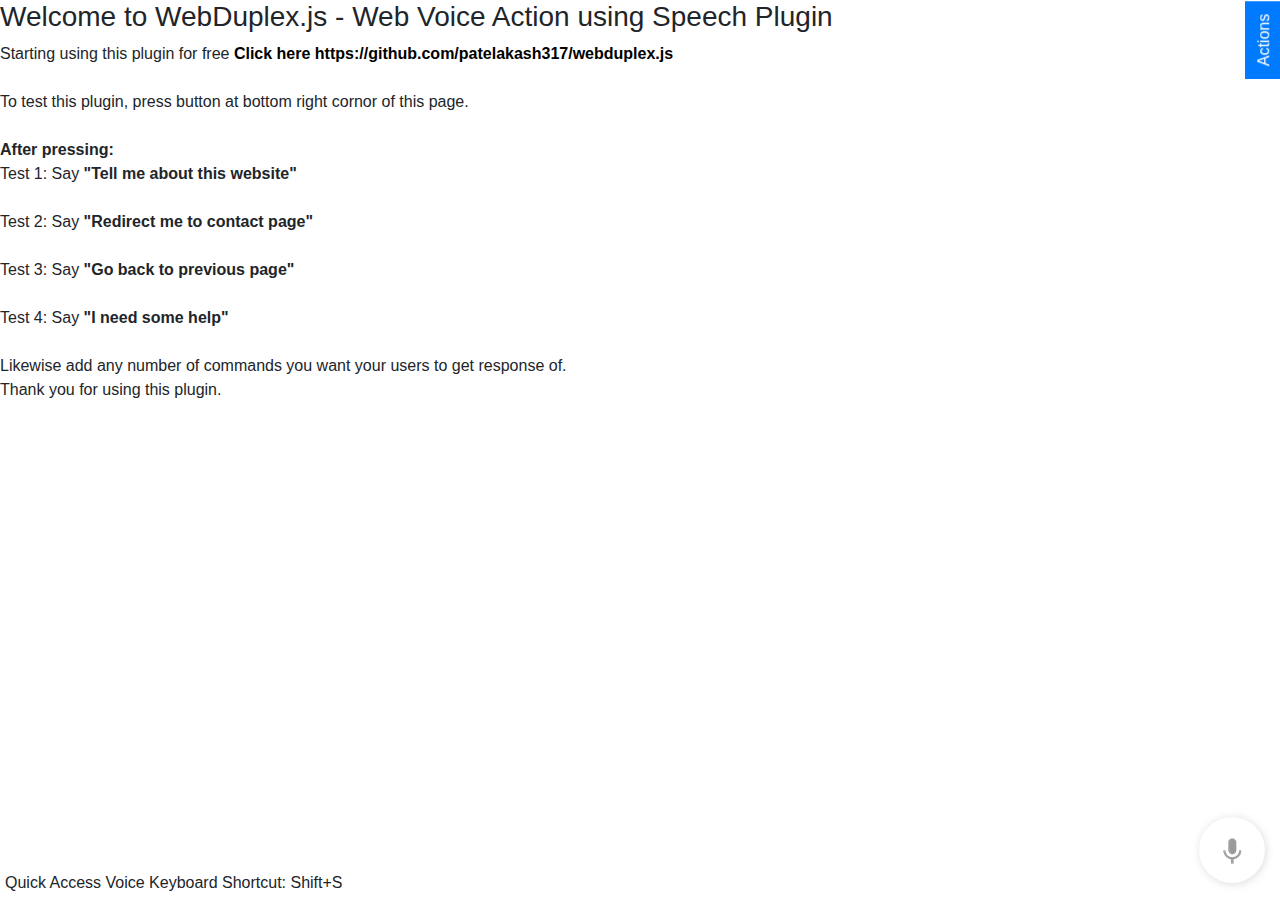
<file: webduplex/index.html>
<!DOCTYPE html>
<html>
  <head>
    <!-- sample origin: https://github.com/googlearchive/webplatform-samples -->
    <!-- http://localhost/webspeechdemo/webspeechdemo.html -->
    <meta charset="utf-8">
    <title>WebDuplex plugin</title>
    <link href="./assets/css/bootstrap.min.css" rel="stylesheet">
    <link href="./assets/webduplex/css/webduplex.min.css" rel="stylesheet">
    <style>
      * {
        font-family: Verdana, Arial, sans-serif;
      }
      a:link {
        color:#000;
        text-decoration: none;
      }
      a:visited {
        color:#000;
      }
      a:hover {
        color:#33F;
      }
      .credits{
        width: inherit; 
        text-align: center; 
        margin-top: 10px; 
        position: fixed; 
        top: 100px;
        /*bottom: 0;*/
      }
      .action_credits{
        background: #ddd;
        position: fixed;
        /*right: 0;*/
        top: 0;
        width: 500px;
        height: 100%;
        padding: 10px;

        right: -500px;
        transition: all 0.55s ease-in-out;
      }
      .action_credits.showing{
        right: 0px;
        transition: all 0.55s ease-in-out;
      }
      .btnca{
        transform: rotate(270deg);
        /*position: relative;
        right: 69px;
        top: 11px;*/
        position: absolute;
        right: 477px;
        top: 21px;
        border-radius: 0;
      }
      .webduplexnote{
        position: fixed;
        bottom: 0;
        left: 0;
        padding-left: 5px;
        padding-bottom: 5px;
        margin: 0;
        background-color: #ffffff;
      }
    </style>
  </head>
  <body>
    <h3>Welcome to WebDuplex.js - Web Voice Action using Speech Plugin</h3>
    Starting using this plugin for free <b><a href="https://github.com/patelakash317/webduplex.js">Click here https://github.com/patelakash317/webduplex.js</a></b>
    <br/><br/>
    To test this plugin, press button at bottom right cornor of this page.
    <br/><br/>
    <b>After pressing:</b><br/>
    Test 1: Say <b>"Tell me about this website"</b>
    <br/><br/>
    Test 2: Say <b>"Redirect me to contact page"</b>
    <br/><br/>
    Test 3: Say <b>"Go back to previous page"</b>
    <br/><br/>
    Test 4: Say <b>"I need some help"</b>

    <br/><br/>
    Likewise add any number of commands you want your users to get response of. 
    <br/>
    Thank you for using this plugin.<br/>
    <p class="webduplexnote">Quick Access Voice Keyboard Shortcut: Shift+S</p>

    <div class="action_credits">
      <button class="btnca btn btn-primary" onclick="showCredits()">Actions</button>
      <div class="sendleft center">
        <div class="credits">
          <div class="center" id="headline"><a href="http://dvcs.w3.org/hg/speech-api/raw-file/tip/speechapi.html">WebDuplex.js <br/>Web voice action plugin</a> demonstration</div>Google Chrome (Akash Patel [@patelakash317])
        </div>
      </div>
    </p>
    <script type="text/javascript" src="./assets/js/jquery-3.3.1.min.js"></script>
    <script type="text/javascript" src="./assets/js/popper.min.js"></script>
    <script type="text/javascript" src="./assets/js/bootstrap.min.js"></script>

    <script>
      // additional function
        function showCredits(){
          // console.log(document.getElementsByClassName('showing'))
          if($('.action_credits').hasClass('showing')){
            // console.log('hiding');
            $('.action_credits').removeClass("showing");

            $('.btnca').html('Actions');
            $('.btnca').removeClass('btn-danger');
            $('.btnca').addClass('btn-primary');
          } else {
            // console.log('un-hiding');
            $('.action_credits').addClass("showing");
            
            $('.btnca').html('&nbsp; Hide&nbsp;');
            $('.btnca').addClass('btn-danger');
            $('.btnca').removeClass('btn-primary');
          }
        }
      // additional function ensd
    </script>

    <script type="text/javascript" src="./assets/webduplex/js/webduplex.min.js"></script>
    <!-- action functions -->
    <script>
      // request keywords
        // full
          // let action_block = {
          //   //speakAboutUs(),
          //   'visit,open,contact,contact us,Page': {
          //     action_type: 'redirect',
          //     action_value: 'http://localhost/webspeechdemo/contact.html',
          //   },
          //   'visit,redirect,about,inform,open,say,speak,tell,about us,page': {
          //     action_type: 'call_function',
          //     action_value: 'callout/about',
          //   },
          // };

        // specific
          action_block = {
            'show_status': false, // to show status, Quick, Speak now, Errors etc.
            'contact,contact us': { // to redirect to contact page
              action_type: 'redirect',
              action_value: 'https://patelakash317.github.io/webduplex/contact.html',
            },
            'about,info,about us': { // to speak about this website
              action_type: 'call_function',
              action_value: 'speakAbout',
              // action_value: 'callout/about',
            },
            'back,previous page': { // going back to previous page
              action_type: 'call_previous',
              action_value: '',
              // action_value: 'callout/about',
            },
            'need,some,help': { // i need some help
              action_type: 'call_function',
              action_value: 'speakWhatHelp',
            },
          };
      // request keywords ends

      function speakAbout(){
        recognition.stop();
        console.log('speak about call function called');
        var text = "This is a plugin which you can use it on your website to give your customers or users extra facility to get information about your website using voice actions or they can use it to redirect to some page very quickly, just by simply saying redirect me, to contact page.";
        speak(text);
      }

      function speakWhatHelp(){
        recognition.stop();
        console.log('speak about call function called');
        var text = "Sure, I am here to help you. Tell me what kind of help do you need?";
        speak(text);
        
        setTimeout(function(){
          console.log('recognition');
          if(!speaking){
            startRecognizingManually(); // to start recognising again manually
          }
        }, 5000);  
      }

      let speaking = false;
      function speak(text){
        // var text = $('#message').val();
        var msg = new SpeechSynthesisUtterance();
        var voices = window.speechSynthesis.getVoices(); // find your prefered language from this list
        // console.log(voices); // uncomment this you will get the list in console, select one and pass it in below getLanguage function in second argument
        let final_voices = getLanguage(voices, 'Google US English');
        if(final_voices == 'not'){
          console.log('No supporting language found.');
          alert(text);
        } else {
          speaking = true;
          // mentioned language supporting 
          msg.voice = final_voices;
          // voices[4]
          msg.rate = 10 / 10;
          msg.pitch = 1;
          // msg.voice = voices[$('#voices').val()];
          // msg.rate = $('#rate').val() / 10;
          // msg.pitch = $('#pitch').val();
          msg.text = text;

          msg.onend = function(e) {
            console.log('Finished in ' + event.elapsedTime + ' seconds.');
            speaking = false;
          };

          speechSynthesis.speak(msg);
        }
      }
      function getLanguage(voices, language_name){
        let found = 'not';
        $.each(voices, function(index, value){
          if(found == 'not'){
            if(value.name.indexOf(language_name) !== -1){
              found = value;
            }
          }
        });
        return found;
      }
      $(function(){
        // speech source: https://codepen.io/SteveJRobertson/pen/emGWaR
        // support: https://developers.google.com/web/updates/2014/01/Web-apps-that-talk-Introduction-to-the-Speech-Synthesis-API
        if ('speechSynthesis' in window) {
          speechSynthesis.onvoiceschanged = function() {
            // var $voicelist = $('#voices');

            // if($voicelist.find('option').length == 0) {
              // speechSynthesis.getVoices().forEach(function(voice, index) {
              //   var $option = $('<option>')
              //   .val(index)
              //   .html(voice.name + (voice.default ? ' (default)' :''));

              //   $voicelist.append($option);
              // });
            // }
          }
        } else {
        }
      });
    </script>
    <!-- action functions ends-->
  </body>
</html>
</file>
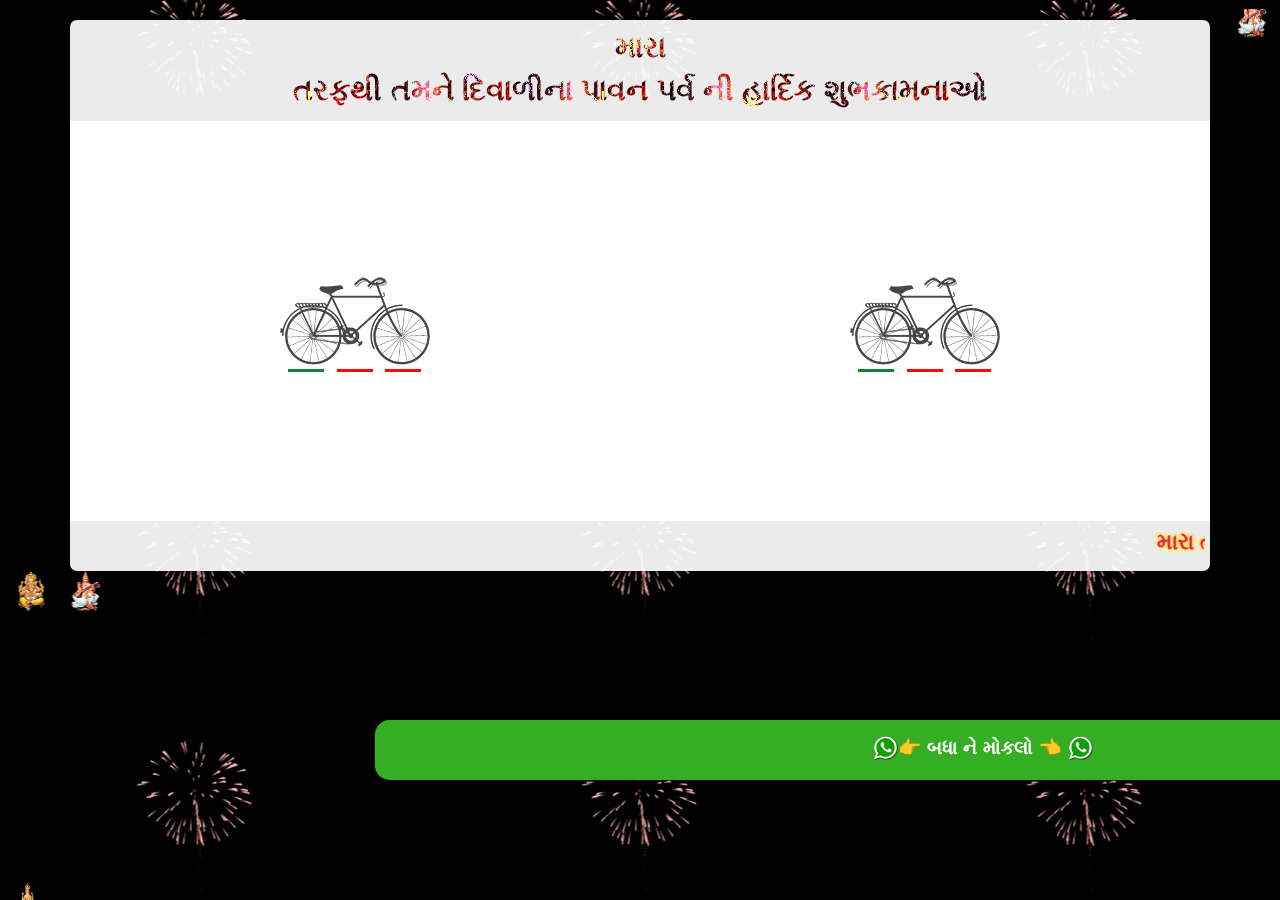
<file: wish/index.html>
<!DOCTYPE html>
<html lang="en">
  <head>
    <title>!! દિવાળીની શુભેચ્છા !!</title>
    <meta charset="UTF-8">
    <meta name="viewport" content="width=device-width, initial-scale=1.0">
    <link href="assets/css/bootstrap.min.css" rel="stylesheet" media="screen">
    <link rel="stylesheet" href="assets/css/font-awesome.min.css">
    <link rel="stylesheet" href="assets/css/jquery-ui.min.css" type="text/css">
    <link rel="stylesheet" href="assets/css/jquery-ui.theme.min.css" type="text/css">
    <link rel="stylesheet" href="assets/css/animate.css" type="text/css">

    <style type="text/css">
      .fatakdat{
        height: 400px;
        /*height: 500px;*/
        background-color: rgb(255 255 255 / 1);

        background-image: url('assets/images/gods/unnamed.gif');
        background-position: center;
        background-size: initial;
        background-repeat: no-repeat;
      }
      .nopadding{
        padding: 0;
      }
      .newfatakdat h1{
        /*position: absolute;*/
        bottom: 0;
        width: 100%;
        margin: 0;
        padding: 5px;
        text-align: center;

        font-weight: 800;
        color: #ffffff;
        font-family: cursive;


        background: url(assets/images/wis/bganim.gif);
        -webkit-text-fill-color: transparent;
        -webkit-background-clip: text;
        animation: name 4s infinite;
        text-transform: capitalize;
        margin-bottom: 5px;
        font-size: 30px;
        /*padding: 0 10px;*/
        font-family: 'Teko', sans-serif;
      }
      @media(max-width: 768px){
        .newfatakdat h1{
          font-size: 23px;
        }
        .nomob{
          display: none;
        }
      }
      .newfatakdat h3{
        bottom: 0;
        width: 100%;
        margin: 0;
        padding: 5px;
        text-align: center;

        font-weight: 800;
        color: #ffffff;
        font-family: cursive;
        font-size: 25px;
      }

      .leftm {
        position: fixed;
        left: 1%;
        width: auto;
        height: 100%;
        top: 1%;
        color: #000;
        z-index: 5;
      }
      .rightm{
        position: fixed;
        right: 1%;
        width: auto;
        height: 100%;
        top: 1%;
        color: #000;
        z-index: 5;
      }
      .bottomm img{
        margin-right: 20px;
        z-index: 4;
      }
      #demo{
        position: absolute;
        font-size: 20px;
        float: right;
        font-weight: bold;

        z-index: 5;
        right: 4px;
      }
      .bottommarqwsh{
        font-size:22px;
        text-shadow: 1px 1px 3px #FFEB3B, 1px 1px 3px #FFEB3B, -1px -1px 3px #FFEB3B, -1px -1px 3px #FFEB3B;
        color:#E91E63;
      }
      .footerbtn {
        display: block;
        line-height: 20px;
        position: fixed;
        left: 0px;
        bottom: 120px;
        /*bottom: 10px;*/
        height: 60px;
        border-radius: 15px;
        box-sizing: border-box;
        padding: 5px;
        background: #34af23;
        color: #ffffff;
        font-size: 22px;
        text-align: center;
        text-decoration: none;
        width: 95%;
        margin-left: 10px;
        margin-right: 30px;
        box-shadow: 0 4px 12px 0 rgba(0, 0, 0, .3);
        animation: footer infinite linear 1s;
        -webkit-transform: translate3d(30%,0,0);
        transform: translate3d(30%,0,0);
        position: fixed;
        padding: 16px;
      }
    </style>
  </head>
  <body style="background-image: url('assets/images/fat/fat (7).gif'); background-position: center;">
    <marquee class="leftm" behavior="scroll" direction="up" scrolldelay="0"> <br>
      <img src="assets/images/gods/god1.png" height="40px" width="30px"><br><br>
      <img src="assets/images/gods/god2.png" height="40px" width="30px"><br><br>
      <img src="assets/images/gods/god3.png" height="40px" width="30px"><br><br>
      <img src="assets/images/gods/god1.png" height="40px" width="30px"><br><br>
      <img src="assets/images/gods/god2.png" height="40px" width="30px"><br><br>
      <img src="assets/images/gods/god3.png" height="40px" width="30px"><br><br>
      <img src="assets/images/gods/god1.png" height="40px" width="30px"><br><br>
      <img src="assets/images/gods/god2.png" height="40px" width="30px"><br><br>
      <img src="assets/images/gods/god3.png" height="40px" width="30px"><br><br>
      <img src="assets/images/gods/god1.png" height="40px" width="30px"><br><br>
      <img src="assets/images/gods/god2.png" height="40px" width="30px"><br><br>
      <img src="assets/images/gods/god3.png" height="40px" width="30px"><br><br>
      <img src="assets/images/gods/god1.png" height="40px" width="30px"><br><br>
      <img src="assets/images/gods/god2.png" height="40px" width="30px"><br><br>
      <img src="assets/images/gods/god3.png" height="40px" width="30px"><br><br>
      <img src="assets/images/gods/god1.png" height="40px" width="30px"><br><br>
      <img src="assets/images/gods/god2.png" height="40px" width="30px"><br><br>
      <img src="assets/images/gods/god3.png" height="40px" width="30px"><br><br>
      <img src="assets/images/gods/god1.png" height="40px" width="30px"><br><br>
      <img src="assets/images/gods/god2.png" height="40px" width="30px"><br><br>
      <img src="assets/images/gods/god3.png" height="40px" width="30px"><br><br>
      <img src="assets/images/gods/god1.png" height="40px" width="30px"><br><br>
      <img src="assets/images/gods/god2.png" height="40px" width="30px"><br><br>
      <img src="assets/images/gods/god3.png" height="40px" width="30px"><br><br>
      <img src="assets/images/gods/god1.png" height="40px" width="30px"><br><br>
      <img src="assets/images/gods/god2.png" height="40px" width="30px"><br><br>
      <img src="assets/images/gods/god3.png" height="40px" width="30px"><br><br>
      <img src="assets/images/gods/god1.png" height="40px" width="30px"><br><br>
      <img src="assets/images/gods/god2.png" height="40px" width="30px"><br><br>
      <img src="assets/images/gods/god3.png" height="40px" width="30px"><br><br>
      <img src="assets/images/gods/god1.png" height="40px" width="30px"><br><br>
      <img src="assets/images/gods/god2.png" height="40px" width="30px"><br><br>
      <img src="assets/images/gods/god3.png" height="40px" width="30px"><br><br>
      <img src="assets/images/gods/god1.png" height="40px" width="30px"><br><br>
      <img src="assets/images/gods/god2.png" height="40px" width="30px"><br><br>
      <img src="assets/images/gods/god3.png" height="40px" width="30px"><br><br>
    </marquee>
    <marquee class="rightm" behavior="scroll" direction="down" scrolldelay="0"> <br>
      <img src="assets/images/gods/god1.png" height="40px" width="30px"><br><br>
      <img src="assets/images/gods/god2.png" height="40px" width="30px"><br><br>
      <img src="assets/images/gods/god3.png" height="40px" width="30px"><br><br>
      <img src="assets/images/gods/god1.png" height="40px" width="30px"><br><br>
      <img src="assets/images/gods/god2.png" height="40px" width="30px"><br><br>
      <img src="assets/images/gods/god3.png" height="40px" width="30px"><br><br>
      <img src="assets/images/gods/god1.png" height="40px" width="30px"><br><br>
      <img src="assets/images/gods/god2.png" height="40px" width="30px"><br><br>
      <img src="assets/images/gods/god3.png" height="40px" width="30px"><br><br>
      <img src="assets/images/gods/god1.png" height="40px" width="30px"><br><br>
      <img src="assets/images/gods/god2.png" height="40px" width="30px"><br><br>
      <img src="assets/images/gods/god3.png" height="40px" width="30px"><br><br>
      <img src="assets/images/gods/god1.png" height="40px" width="30px"><br><br>
      <img src="assets/images/gods/god2.png" height="40px" width="30px"><br><br>
      <img src="assets/images/gods/god3.png" height="40px" width="30px"><br><br>
      <img src="assets/images/gods/god1.png" height="40px" width="30px"><br><br>
      <img src="assets/images/gods/god2.png" height="40px" width="30px"><br><br>
      <img src="assets/images/gods/god3.png" height="40px" width="30px"><br><br>
      <img src="assets/images/gods/god1.png" height="40px" width="30px"><br><br>
      <img src="assets/images/gods/god2.png" height="40px" width="30px"><br><br>
      <img src="assets/images/gods/god3.png" height="40px" width="30px"><br><br>
      <img src="assets/images/gods/god1.png" height="40px" width="30px"><br><br>
      <img src="assets/images/gods/god2.png" height="40px" width="30px"><br><br>
      <img src="assets/images/gods/god3.png" height="40px" width="30px"><br><br>
      <img src="assets/images/gods/god1.png" height="40px" width="30px"><br><br>
      <img src="assets/images/gods/god2.png" height="40px" width="30px"><br><br>
      <img src="assets/images/gods/god3.png" height="40px" width="30px"><br><br>
      <img src="assets/images/gods/god1.png" height="40px" width="30px"><br><br>
      <img src="assets/images/gods/god2.png" height="40px" width="30px"><br><br>
      <img src="assets/images/gods/god3.png" height="40px" width="30px"><br><br>
      <img src="assets/images/gods/god1.png" height="40px" width="30px"><br><br>
      <img src="assets/images/gods/god2.png" height="40px" width="30px"><br><br>
      <img src="assets/images/gods/god3.png" height="40px" width="30px"><br><br>
      <img src="assets/images/gods/god1.png" height="40px" width="30px"><br><br>
      <img src="assets/images/gods/god2.png" height="40px" width="30px"><br><br>
      <img src="assets/images/gods/god3.png" height="40px" width="30px"><br><br>
    </marquee>
    <div class="container maincontent">
      <div class="col-md-12 nopadding">
        <div id="container">
          <div class="col-md-12 nopadding">
            <br/>
            <div class="col-md-12 newfatakdat" style=" background-color: rgb(255 255 255 / 0.92); padding: 5px;border-top-left-radius: 7px;border-top-right-radius: 7px;">
              <h1 id="family_name" class="text-center" style="color: #ffffff;"><b><p><span class="dfsname"></span></p> તરફથી તમને દિવાળીના પાવન પર્વ ની હાર્દિક શુભકામનાઓ</b></h1>
            </div>
            <div class="col-lg-12 col-md-12 col-sm-12 fatakdat afc nopadding">
              <span id="demo" style="color: #ffffff"></span>
              <div class="col-lg-6 col-md-6 col-sm-6 nomob fatakdat afc nopadding"></div>
              <div class="col-lg-6 col-md-6 col-sm-6 fatakdat afc2 nopadding"></div>
            </div>
            <div class="col-md-12 newfatakdat" style=" background-color: rgb(255 255 255 / 0.92); padding: 5px;border-bottom-left-radius: 7px;border-bottom-right-radius: 7px;">
              <span class="bottommarqwsh"><marquee><b><span class="dfsname"></span> તરફથી તમને દિવાળીના પાવન પર્વ ની હાર્દિક શુભકામનાઓ</b></marquee></span>
            </div>
          </div>
        </div>
      </div>
      <a class="footerbtn" href="" style="animation: swing 4s infinite;"><img width="25px" height="25px" src="assets/images/wapp.png"><b style="font-size: 19px;">👉 બધા ને મોકલો 👈</b> <img width="25px" height="25px" src="assets/images/wapp.png"></a>
    </div>
    <marquee class="bottomm" behavior="scroll" direction="right" scrolldelay="0" scrollamount=15>
      <img src="assets/images/gods/god1.png" height="40px" width="30px">
      <img src="assets/images/gods/god2.png" height="40px" width="30px">
      <img src="assets/images/gods/god3.png" height="40px" width="30px">
      <img src="assets/images/gods/god1.png" height="40px" width="30px">
      <img src="assets/images/gods/god2.png" height="40px" width="30px">
      <img src="assets/images/gods/god3.png" height="40px" width="30px">
      <img src="assets/images/gods/god1.png" height="40px" width="30px">
      <img src="assets/images/gods/god2.png" height="40px" width="30px">
      <img src="assets/images/gods/god3.png" height="40px" width="30px">
      <img src="assets/images/gods/god1.png" height="40px" width="30px">
      <img src="assets/images/gods/god2.png" height="40px" width="30px">
      <img src="assets/images/gods/god3.png" height="40px" width="30px">
      <img src="assets/images/gods/god1.png" height="40px" width="30px">
      <img src="assets/images/gods/god2.png" height="40px" width="30px">
      <img src="assets/images/gods/god3.png" height="40px" width="30px">
      <img src="assets/images/gods/god1.png" height="40px" width="30px">
      <img src="assets/images/gods/god2.png" height="40px" width="30px">
      <img src="assets/images/gods/god3.png" height="40px" width="30px">
      <img src="assets/images/gods/god1.png" height="40px" width="30px">
      <img src="assets/images/gods/god2.png" height="40px" width="30px">
      <img src="assets/images/gods/god3.png" height="40px" width="30px">
      <img src="assets/images/gods/god1.png" height="40px" width="30px">
      <img src="assets/images/gods/god2.png" height="40px" width="30px">
      <img src="assets/images/gods/god3.png" height="40px" width="30px">
      <img src="assets/images/gods/god1.png" height="40px" width="30px">
      <img src="assets/images/gods/god2.png" height="40px" width="30px">
      <img src="assets/images/gods/god3.png" height="40px" width="30px">
      <img src="assets/images/gods/god1.png" height="40px" width="30px">
      <img src="assets/images/gods/god2.png" height="40px" width="30px">
      <img src="assets/images/gods/god3.png" height="40px" width="30px">
      <img src="assets/images/gods/god1.png" height="40px" width="30px">
      <img src="assets/images/gods/god2.png" height="40px" width="30px">
      <img src="assets/images/gods/god3.png" height="40px" width="30px">
      <img src="assets/images/gods/god1.png" height="40px" width="30px">
      <img src="assets/images/gods/god2.png" height="40px" width="30px">
      <img src="assets/images/gods/god3.png" height="40px" width="30px">
    </marquee>

    <script src="assets/js/jquery-1.10.2.min.js"></script>
    <script src="assets/js/jquery-ui.min.js"></script>
    <script src="assets/js/bootstrap.min.js"></script>

    <script type="text/javascript">
      setTimeout(function() {
        $('.fatakdat').css('background-color', 'rgb(255 255 255 / 0.68)');
        $('.fatakdat.afc2').css('background-size', 'cover');
      }, 1100);
      setTimeout(function() {
        $('.fatakdat').css('background-image', 'url("assets/images/wis/wish (1).jpeg")');
        $('.fatakdat.afc2').css('background-image', 'url("assets/images/fat/fat (7).gif")');
        $('.fatakdat').css('background-size', 'cover');
      }, 2100);
      // second bg
        var myVar = setInterval(myTimer, 1000);
        function myTimer() {
          $('body').css('background-image', 'url("assets/images/wis/wish (1).gif")');
          $('.fatakdat.afc2').css('background-image', 'url("assets/images/fat/fat (7).gif")');
          var d = new Date();
          var t = d.toLocaleTimeString();
          document.getElementById("demo").innerHTML = t;
        }
        function myStopFunction() {
          clearInterval(myVar);
        }

      // first bg
        var myVar2 = setInterval(myTimer2, 5000);
        function myTimer2() {
          $('body').css('background-image', 'url("assets/images/fat/fat (7).gif")');
          $('.fatakdat.afc2').css('background-image', 'url("assets/images/wis/wish (1).gif")');
        }
        function myStopFunction() {
          clearInterval(myVar2);
        }

      function getText(){
        let url = window.location;
        let params = new URLSearchParams(url.search);
        let name = params.get('n'); // 'chrome-instant'
        

        if(name == undefined || name == '' || name == ' '){
          $('.dfsname').html("મારા");
          $('.footerbtn').attr('href', 'whatsapp://send?text=મેં તમારા માટે કંઈક મોકલ્યું છે વાદળી લીટીને ટચ કરો https://patelakash317.github.io/wish/?n= જુઓ');
        } else {
          $('.footerbtn').attr('href', 'whatsapp://send?text='+name+' તમારા માટે  માટે કંઈક મોકલ્યું છે વાદળી લીટીને ટચ કરો https://patelakash317.github.io/wish/?n='+encodeURIComponent(name)+' જુઓ');
          $('.dfsname').html(name);
        }
      }
      getText();
    </script>
  </body>
</html>
</file>
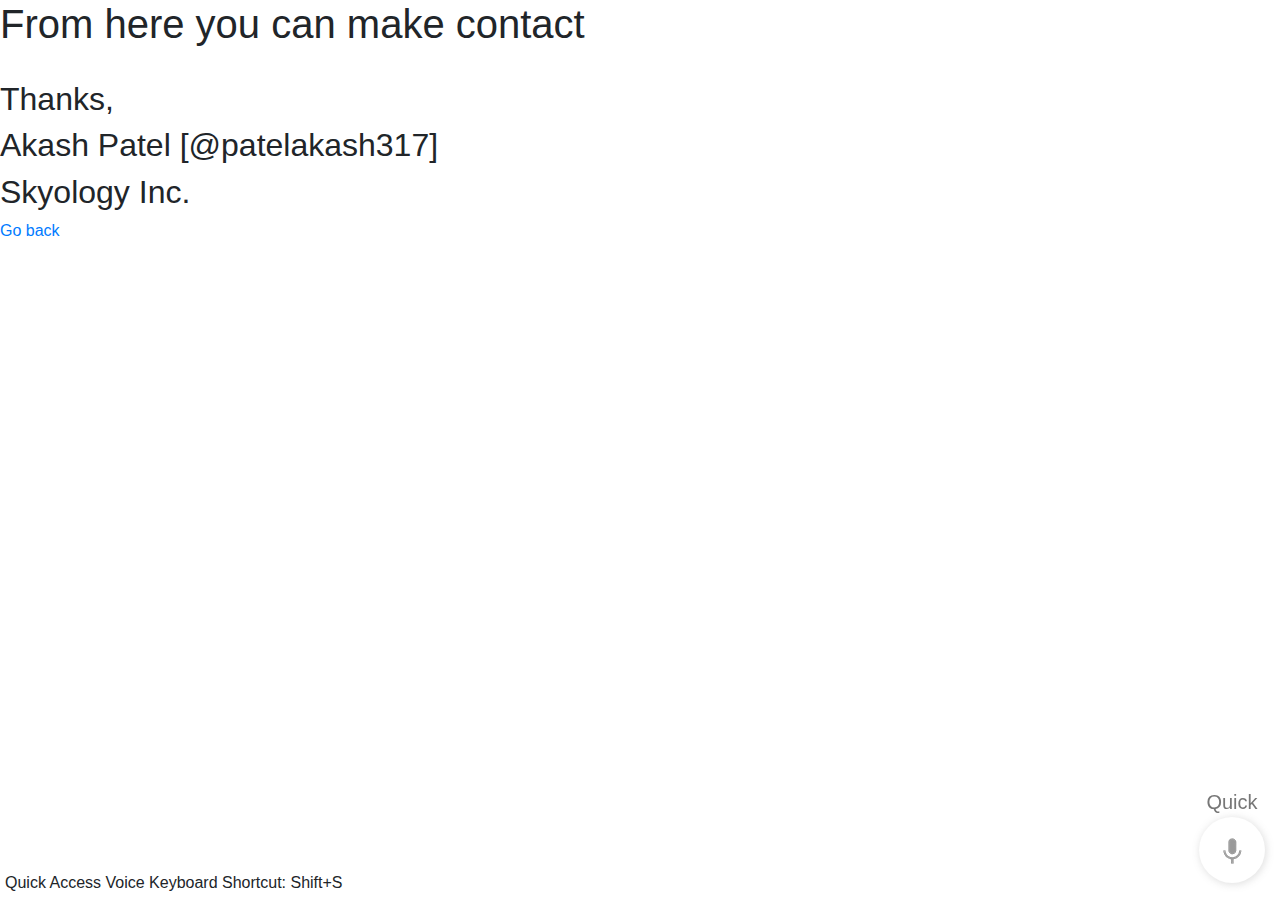
<file: webdupe/contact.html>
<!DOCTYPE html>
<html>
	<head>
		<!-- sample origin: https://github.com/googlearchive/webplatform-samples -->
		<!-- http://localhost/webspeechdemo/webspeechdemo.html -->
		<meta charset="utf-8">
		<title>WebDupe plugin</title>
		<link href="./assets/css/bootstrap.min.css" rel="stylesheet">
    <link href="./assets/webdupe/css/webdupe.min.css" rel="stylesheet">
    <style type="text/css">
      .webdupenote{
        position: fixed;
        bottom: 0;
        left: 0;
        padding-left: 5px;
        padding-bottom: 5px;
        margin: 0;
        background-color: #ffffff;
      }
    </style>
	</head>
	<body>
		<h1>From here you can make contact</h1>
		<br/>
		<h2>Thanks,</h2>
		<h2>Akash Patel [@patelakash317]</h2>
		<h2>Skyology Inc.</h2>
		<a href="https://patelakash317.github.io/webdupe">Go back</a>
    <p class="webdupenote">Quick Access Voice Keyboard Shortcut: Shift+S</p>

		<script type="text/javascript" src="./assets/js/jquery-3.3.1.min.js"></script>
    <script type="text/javascript" src="./assets/js/popper.min.js"></script>
    <script type="text/javascript" src="./assets/js/bootstrap.min.js"></script>
    <script type="text/javascript" src="./assets/webdupe/js/webdupe.min.js"></script>
    <!-- action functions -->
    <script>
      // request keywords
        // full
          // let action_block = {
          //   //speakAboutUs(),
          //   'visit,open,contact,contact us,Page': {
          //     action_type: 'redirect',
          //     action_value: 'http://localhost/webspeechdemo/contact.html',
          //   },
          //   'visit,redirect,about,inform,open,say,speak,tell,about us,page': {
          //     action_type: 'call_function',
          //     action_value: 'callout/about',
          //   },
          // };

        // specific
          action_block = {
            'show_status': true, //true/false - to show status, Quick, Speak now, Errors etc.
            'contact,contact us': { // to redirect to contact page
              action_type: 'redirect',
              action_value: 'https://patelakash317.github.io/webdupe/contact.html',
            },
            'about,info,about us': { // to speak about this website
              action_type: 'call_function',
              action_value: 'speakAbout',
              // action_value: 'callout/about',
            },
            'back,previous page': { // going back to previous page
              action_type: 'call_previous',
              action_value: '',
              // action_value: 'callout/about',
            },
          };
      // request keywords ends

      function speakAbout(){
        recognition.stop();
        console.log('speak about call function called');
        var text = "This is a plugin which you can use it on your website to give your customers or users extra facility to get information about your website using voice actions or they can use it to redirect to some page very quickly, just by simply saying redirect me, to contact page.";
        // var text = $('#message').val();
        var msg = new SpeechSynthesisUtterance();
        var voices = window.speechSynthesis.getVoices(); // find your prefered language from this list
        // console.log(voices); // uncomment this you will get the list in console, select one and pass it in below getLanguage function in second argument
        let final_voices = getLanguage(voices, 'Google US English');
        if(final_voices == 'not'){
          console.log('No supporting language found.');
          alert(text);
        } else {
          // mentioned language supporting 
          msg.voice = final_voices;
          // voices[4]
          msg.rate = 10 / 10;
          msg.pitch = 1;
          // msg.voice = voices[$('#voices').val()];
          // msg.rate = $('#rate').val() / 10;
          // msg.pitch = $('#pitch').val();
          msg.text = text;

          msg.onend = function(e) {
            console.log('Finished in ' + event.elapsedTime + ' seconds.');
          };

          speechSynthesis.speak(msg);
        }
      }

      function getLanguage(voices, language_name){
        let found = 'not';
        $.each(voices, function(index, value){
          if(found == 'not'){
            if(value.name.indexOf(language_name) !== -1){
              found = value;
            }
          }
        });
        return found;
      }

      $(function(){
        // speech source: https://codepen.io/SteveJRobertson/pen/emGWaR
        // support: https://developers.google.com/web/updates/2014/01/Web-apps-that-talk-Introduction-to-the-Speech-Synthesis-API
        if ('speechSynthesis' in window) {
          speechSynthesis.onvoiceschanged = function() {
            // var $voicelist = $('#voices');

            // if($voicelist.find('option').length == 0) {
              // speechSynthesis.getVoices().forEach(function(voice, index) {
              //   var $option = $('<option>')
              //   .val(index)
              //   .html(voice.name + (voice.default ? ' (default)' :''));

              //   $voicelist.append($option);
              // });
            // }
          }
        } else {
        }
      });
    </script>
    <!-- action functions ends-->
	</body>
</html>
</file>
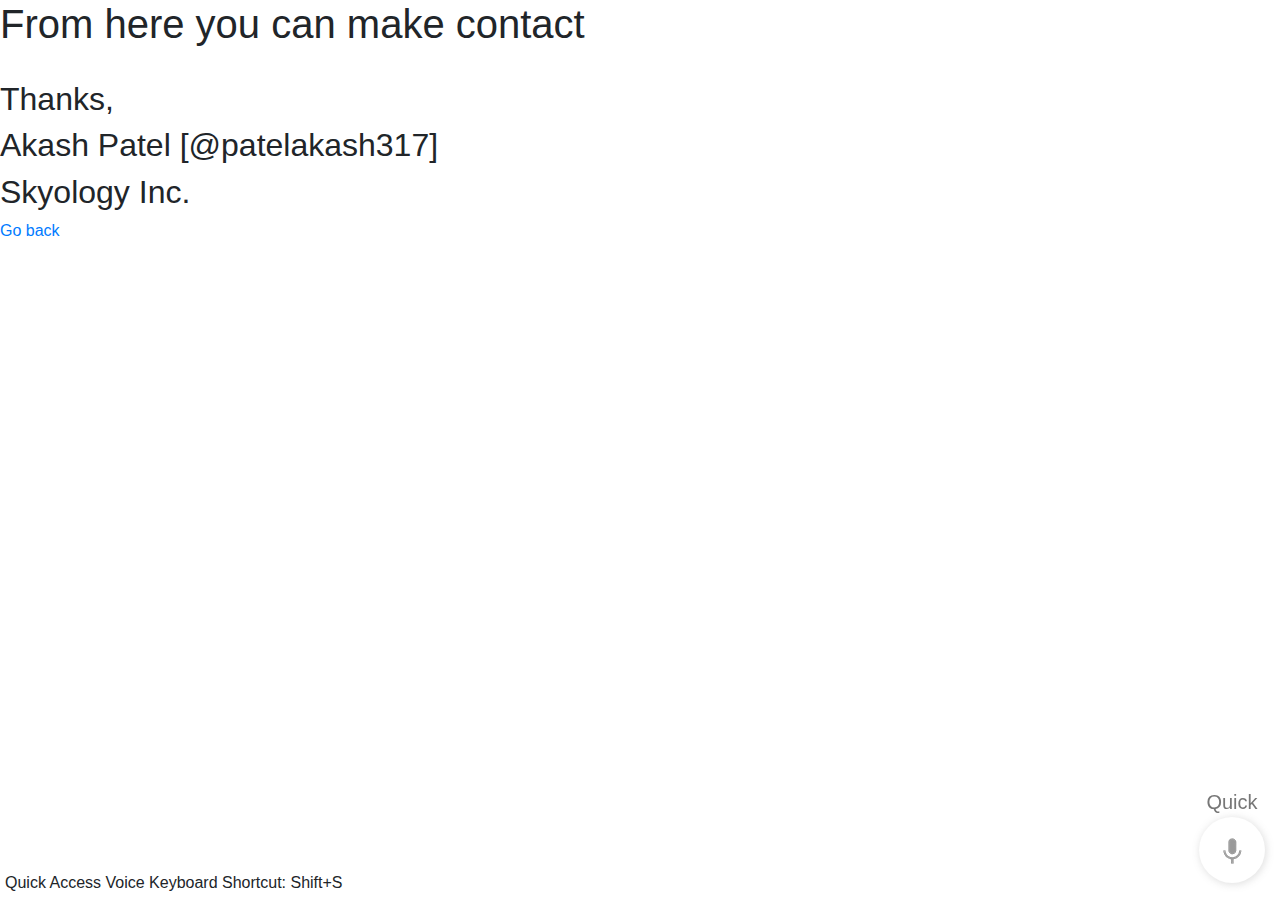
<file: webduplex/contact.html>
<!DOCTYPE html>
<html>
	<head>
		<!-- sample origin: https://github.com/googlearchive/webplatform-samples -->
		<!-- http://localhost/webspeechdemo/webspeechdemo.html -->
		<meta charset="utf-8">
		<title>WebDuplex plugin</title>
		<link href="./assets/css/bootstrap.min.css" rel="stylesheet">
    <link href="./assets/webduplex/css/webduplex.min.css" rel="stylesheet">
    <style type="text/css">
      .webduplexnote{
        position: fixed;
        bottom: 0;
        left: 0;
        padding-left: 5px;
        padding-bottom: 5px;
        margin: 0;
        background-color: #ffffff;
      }
    </style>
	</head>
	<body>
		<h1>From here you can make contact</h1>
		<br/>
		<h2>Thanks,</h2>
		<h2>Akash Patel [@patelakash317]</h2>
		<h2>Skyology Inc.</h2>
		<a href="https://patelakash317.github.io/webduplex">Go back</a>
    <p class="webduplexnote">Quick Access Voice Keyboard Shortcut: Shift+S</p>

		<script type="text/javascript" src="./assets/js/jquery-3.3.1.min.js"></script>
    <script type="text/javascript" src="./assets/js/popper.min.js"></script>
    <script type="text/javascript" src="./assets/js/bootstrap.min.js"></script>
    <script type="text/javascript" src="./assets/webduplex/js/webduplex.min.js"></script>
    <!-- action functions -->
    <script>
      // request keywords
        // full
          // let action_block = {
          //   //speakAboutUs(),
          //   'visit,open,contact,contact us,Page': {
          //     action_type: 'redirect',
          //     action_value: 'http://localhost/webspeechdemo/contact.html',
          //   },
          //   'visit,redirect,about,inform,open,say,speak,tell,about us,page': {
          //     action_type: 'call_function',
          //     action_value: 'callout/about',
          //   },
          // };

        // specific
          action_block = {
            'show_status': true, //true/false - to show status, Quick, Speak now, Errors etc.
            'contact,contact us': { // to redirect to contact page
              action_type: 'redirect',
              action_value: 'https://patelakash317.github.io/webduplex/contact.html',
            },
            'about,info,about us': { // to speak about this website
              action_type: 'call_function',
              action_value: 'speakAbout',
              // action_value: 'callout/about',
            },
            'back,previous page': { // going back to previous page
              action_type: 'call_previous',
              action_value: '',
              // action_value: 'callout/about',
            },
          };
      // request keywords ends

      function speakAbout(){
        recognition.stop();
        console.log('speak about call function called');
        var text = "This is a plugin which you can use it on your website to give your customers or users extra facility to get information about your website using voice actions or they can use it to redirect to some page very quickly, just by simply saying redirect me, to contact page.";
        // var text = $('#message').val();
        var msg = new SpeechSynthesisUtterance();
        var voices = window.speechSynthesis.getVoices(); // find your prefered language from this list
        // console.log(voices); // uncomment this you will get the list in console, select one and pass it in below getLanguage function in second argument
        let final_voices = getLanguage(voices, 'Google US English');
        if(final_voices == 'not'){
          console.log('No supporting language found.');
          alert(text);
        } else {
          // mentioned language supporting 
          msg.voice = final_voices;
          // voices[4]
          msg.rate = 10 / 10;
          msg.pitch = 1;
          // msg.voice = voices[$('#voices').val()];
          // msg.rate = $('#rate').val() / 10;
          // msg.pitch = $('#pitch').val();
          msg.text = text;

          msg.onend = function(e) {
            console.log('Finished in ' + event.elapsedTime + ' seconds.');
          };

          speechSynthesis.speak(msg);
        }
      }

      function getLanguage(voices, language_name){
        let found = 'not';
        $.each(voices, function(index, value){
          if(found == 'not'){
            if(value.name.indexOf(language_name) !== -1){
              found = value;
            }
          }
        });
        return found;
      }

      $(function(){
        // speech source: https://codepen.io/SteveJRobertson/pen/emGWaR
        // support: https://developers.google.com/web/updates/2014/01/Web-apps-that-talk-Introduction-to-the-Speech-Synthesis-API
        if ('speechSynthesis' in window) {
          speechSynthesis.onvoiceschanged = function() {
            // var $voicelist = $('#voices');

            // if($voicelist.find('option').length == 0) {
              // speechSynthesis.getVoices().forEach(function(voice, index) {
              //   var $option = $('<option>')
              //   .val(index)
              //   .html(voice.name + (voice.default ? ' (default)' :''));

              //   $voicelist.append($option);
              // });
            // }
          }
        } else {
        }
      });
    </script>
    <!-- action functions ends-->
	</body>
</html>
</file>
<file: css/skystyle.css>
/*theme and default template */
  html, body {
    height: 100%;
    height: 100vh; }

  body {
    min-height: 100%;
    padding: 0px;
    margin: 0px; }

  body {
    background-color: #0086ad;
    background-image: url("../images/background.jpg");
    background-size: cover;
    background-position: center center;
    background-attachment: fixed;
    font-family: Arial, Helvetica, sans-serif;
    color: #333; }

  a {
    text-decoration: none;
    color: #00ade0; }
    a:hover {
      color: #00c1fa; }
 .short_preview { display: none; } /* many issues of linkedin new updates of Badge so hiding */
  #mainContainer {
    display: -webkit-box;
    display: -ms-flexbox;
    display: flex;
    -webkit-box-orient: vertical;
    -webkit-box-direction: normal;
        -ms-flex-direction: column;
            flex-direction: column;
    -webkit-box-pack: center;
        -ms-flex-pack: center;
            justify-content: center;
    -ms-flex-line-pack: center;
        align-content: center;
    min-height: 100%;
    max-width: 750px;
    margin: 0px auto; }
    #mainContainer #mainContentBlock {
      -webkit-box-flex: 1;
          -ms-flex: 1 0 auto;
              flex: 1 0 auto;
      display: -webkit-box;
      display: -ms-flexbox;
      display: flex;
      -webkit-box-orient: vertical;
      -webkit-box-direction: normal;
          -ms-flex-direction: column;
              flex-direction: column;
      -webkit-box-pack: center;
          -ms-flex-pack: center;
              justify-content: center;
      -ms-flex-line-pack: center;
          align-content: center;
      padding: 20px; 
      perspective: 1640px; }
      
      /* perspective: 125px;
      animation: mymove 15s infinite; OLD PERSPECTIVE }
      @keyframes mymove {
        50% {perspective-origin: left ;}
      }*/ 
      @-webkit-keyframes moveOnZ {
        from {
          -webkit-transform: translateZ(-50px);
                  transform: translateZ(-50px);
        }
        to {
          -webkit-transform: translateZ(50px);
                  transform: translateZ(50px);
        }
      }

      @keyframes moveOnZ {
        from {
          -webkit-transform: translateZ(-50px);
                  transform: translateZ(-50px);
        }
        to {
          -webkit-transform: translateZ(50px);
                  transform: translateZ(50px);
        }
      }
      #mainContainer #mainContentBlock #mainContent {
        box-shadow: 1px 8px 19px rgba(51, 51, 51, 0.678);
        background-color: #fff;
        background-color: rgba(255, 255, 255, 0.9);
        border-radius: 20px;
        margin: 0px auto;
        overflow: hidden;
        display: -webkit-box;
        display: -ms-flexbox;
        display: flex;
        -webkit-box-orient: vertical;
        -webkit-box-direction: normal;
            -ms-flex-direction: column;
                flex-direction: column;
        -ms-flex-line-pack: center;
            align-content: center; }
        #mainContainer #mainContentBlock #mainContent #avatarImageBlock {
          width: 300px;
          height: 300px;
          margin: 10px auto;
          border-radius: 50%;
          background-position: center center;
          background-size: cover;
          /*box-shadow: inset 5px 5px 35px 5px #eeeeee;*/
          box-shadow: 1px 8px 19px rgba(51, 51, 51, 0.35);
          opacity: 0.95; 
          transition: all 2.2s ease!important; 
          /* transform: rotateX(1.2deg); old perspective */
          animation: 5s ease-in-out 5s infinite alternate none running moveOnZ; }
        @media only screen and (max-width: 768px) {
          /* For mobile phones: */
          #mainContainer #mainContentBlock #mainContent #avatarImageBlock {
            width: 200px;
            height: 200px;
          }
        }
        #mainContainer #mainContentBlock #mainContent #introBox {
          text-align: center;
          background-color: #f8f8f8;
          background: -webkit-radial-gradient(circle, rgba(255, 255, 255, 0.9), rgba(255, 255, 255, 0.1));
          background: radial-gradient(circle, rgba(255, 255, 255, 0.9), rgba(255, 255, 255, 0.1));
          margin: 0px;
          padding: 10px 50px; }
          #mainContainer #mainContentBlock #mainContent #introBox #linkBox {
            margin: 10px auto;
            padding: 0px;
            list-style: none;
            max-width: 400px;
            display: -webkit-box;
            display: -ms-flexbox;
            display: flex;
            -webkit-box-orient: horizontal;
            -webkit-box-direction: normal;
                -ms-flex-direction: row;
                    flex-direction: row;
            -webkit-box-pack: center;
                -ms-flex-pack: center;
                    justify-content: center;
            -ms-flex-wrap: wrap;
                flex-wrap: wrap; 
            height: 38px;}
            #mainContainer #mainContentBlock #mainContent #introBox #linkBox li {
              margin: 5px;
              display: inline;
              border-radius: 20px;
              border: 5px solid #e6e6e6 !important; }
              #mainContainer #mainContentBlock #mainContent #introBox #linkBox li .link-icon {
                background-color: #00ade0;
                padding: 6px 4px;
                box-shadow: 0px 2px 5px #cccccc;
                border-radius: 50%; }
                #mainContainer #mainContentBlock #mainContent #introBox #linkBox li .link-icon:hover {
                  background-color: #00c1fa; }
              #mainContainer #mainContentBlock #mainContent #introBox #linkBox li a .description {
                display: none;
                font-size: 0.8em; }
              #mainContainer #mainContentBlock #mainContent #introBox #linkBox li.featured {
                border: 1px solid #00ade0;
                padding-right: 15px;
                box-shadow: 0px 2px 5px #cccccc;
                transition: all 0.2s ease!important; }
                #mainContainer #mainContentBlock #mainContent #introBox #linkBox li.featured .link-icon {
                  box-shadow: none; }
                #mainContainer #mainContentBlock #mainContent #introBox #linkBox li.featured:hover {
                  border-color: #00c1fa;
                  background-color: #00c1fa; }
                  #mainContainer #mainContentBlock #mainContent #introBox #linkBox li.featured:hover .link-icon {
                    background-color: #00c1fa; }
                #mainContainer #mainContentBlock #mainContent #introBox #linkBox li.featured a .description {
                  color: #333;
                  padding-left: 5px;
                  padding-right: 2px; }
                #mainContainer #mainContentBlock #mainContent #introBox #linkBox li.featured .description {
                  display: inline; }
                #mainContainer #mainContentBlock #mainContent #introBox #linkBox li.featured:hover a .description{
                  color: #ffffff; }
        #mainContainer #mainContentBlock #mainContent #fullBioBox {
          padding: 20px 40px; }
        #mainContainer #mainContentBlock #mainContent #fullBioBox p {
          text-align: justify; 
          line-height: 22px; }

  div.footer {
    text-align: center;
    font-size: 0.8em;
    text-shadow: 0px 2px 5px #cccccc;
  }
  div.footer a{
    color: inherit;
  }
/*theme and template default css ends*/

/*eye monitoring*/
  /*source: https://scotch.io/bar-talk/build-an-eye-tracking-alien-with-javascript-solution-to-code-challenge-4*/
  /*Mofidication: Akash Patel @patelakash317*/
  .btnacteye{
    cursor: pointer;
  }
  .ufo{
    visibility: hidden;
  }
  .ufo.vis{
    visibility: visible;
  }
  .eye-lid {
    text-align: center;
    display: flex;
    font-size: 0.65em;
    /*width: 1em;
    height: 1em;*/
    position: absolute;
    left: 0.25em;
    top: 0.3em;
    background-color: white;
    border-radius: 0.5em 0.5em 0.5em 0.5em / 0.6em 0.6em 0.4em 0.4em;
    box-shadow: 0.03em 0.14em rgba(0,0,0,0.1);

    top: 151px;
    left: 47.5%;
    width: 15px;
    height: 9px;
    transform: rotate(-13deg);
    background: transparent;
  }
  .eye-lid2 {
    text-align: center;
    display: flex;
    font-size: 0.65em;
    /*width: 1em;
    height: 1em;*/
    position: absolute;
    left: 0.25em;
    top: 0.3em;
    background-color: white;
    border-radius: 0.5em 0.5em 0.5em 0.5em / 0.6em 0.6em 0.4em 0.4em;
    box-shadow: 0.03em 0.14em rgba(0,0,0,0.1);

    top: 141px;
    left: 50.9%;
    width: 15px;
    height: 9px;
    transform: rotate(-13deg);
    background: transparent;
  }
  .eyes, .eyes2{
    text-align: center;
    display: flex;
    font-size: 0.65em;
    width: 1em;
    height: 1em;
    position: absolute;
    left: 0.25em;
    top: 0.3em;
  }
  .eye {
    position: relative;
    display: inline-block;
    border-radius: 50%;
    width: 75%;
    height: 75%;
    background-color: black;
    border-radius: 50%;
  }
  .eye:after { /*white shadow*/
    --pupil-size: 0.4em;
    position: absolute;
    top: 0.05em;
    left: 0.3em;
    width: var(--pupil-size);
    height: var(--pupil-size);
    background: white;
    border-radius: 50%;
    content: " ";
  }

/*eye monitoring ends*/
</file>
<file: autobootready/assets/autobootready/css/autobootready.css>
/*simple animation*/
button, label, input[type="text"], input[type="checkbox"], input[type="radio"], select, textarea{
  opacity: 0;
}
button#btnaction_credits{
  opacity: 1 !important;
}
.applycss{
  /*label*/
  animation-name: bounceIn;
  animation-timing-function: linear;
  animation-fill-mode: forwards;
  animation-duration: 400ms;
  animation-delay: 2s;
}
/*label*/
@keyframes bounceIn{
  0%{
    opacity: 0;
    transform: scale(0.3) translate3d(0,0,0);
  }
  50%{
    opacity: 0.9;
    transform: scale(1.1);
  }
  80%{
    opacity: 1;
    transform: scale(1) translate3d(0,0,0);
    /*transform: scale(0.89);*/
  }
  100%{
    opacity: 1;
    transform: scale(1) translate3d(0,0,0);
  }
}
</file>
<file: webdupe/assets/webdupe/css/webdupe.min.css>
.action_block{position:fixed;bottom:10px;right:15px;text-align:center;}.action_block_content{display:inline-block;background:#ddd;border-radius:70px;padding:4px 30px;box-shadow:1px 1px 7px 1px rgba(144,144,144,.25)}.action_block_content:hover{background-color:#eeeeee !important;cursor:pointer;}.action_block_content:focus,.action_block_content:active{background-color:#dddddd !important;cursor:pointer;}.center{padding:10px;text-align:center}.final{color:#000;padding-right:3px}.right{float:left;padding:8px}#headline{font-size:20px;font-weight:300}#info{font-size:20px;text-align:center;color:#777;visibility:hidden}#start_button{border:0;background-color:transparent;padding:0}.hide{display:none}#div_language{display:none}
</file>
<file: webduplex-demo3/assets/webduplex/css/webduplex.min.css>
.action_block{position:fixed;bottom:10px;right:15px;text-align:center;}.action_block_content{display:inline-block;background:#ddd;border-radius:70px;padding:4px 30px;box-shadow:1px 1px 7px 1px rgba(144,144,144,.25)}.action_block_content:hover{background-color:#eeeeee !important;cursor:pointer;}.action_block_content:focus,.action_block_content:active{background-color:#dddddd !important;cursor:pointer;}.center{padding:10px;text-align:center}.final{color:#000;padding-right:3px}.right{float:left;padding:8px}#headline{font-size:20px;font-weight:300}#info{font-size:20px;text-align:center;color:#777;visibility:hidden}#start_button{border:0;background-color:transparent;padding:0}.hide{display:none}#div_language{display:none}
</file>
<file: webduplex/assets/webduplex/css/webduplex.min.css>
.action_block{position:fixed;bottom:10px;right:15px;text-align:center;}.action_block_content{display:inline-block;background:#ddd;border-radius:70px;padding:4px 30px;box-shadow:1px 1px 7px 1px rgba(144,144,144,.25)}.action_block_content:hover{background-color:#eeeeee !important;cursor:pointer;}.action_block_content:focus,.action_block_content:active{background-color:#dddddd !important;cursor:pointer;}.center{padding:10px;text-align:center}.final{color:#000;padding-right:3px}.right{float:left;padding:8px}#headline{font-size:20px;font-weight:300}#info{font-size:20px;text-align:center;color:#777;visibility:hidden}#start_button{border:0;background-color:transparent;padding:0}.hide{display:none}#div_language{display:none}
</file>
